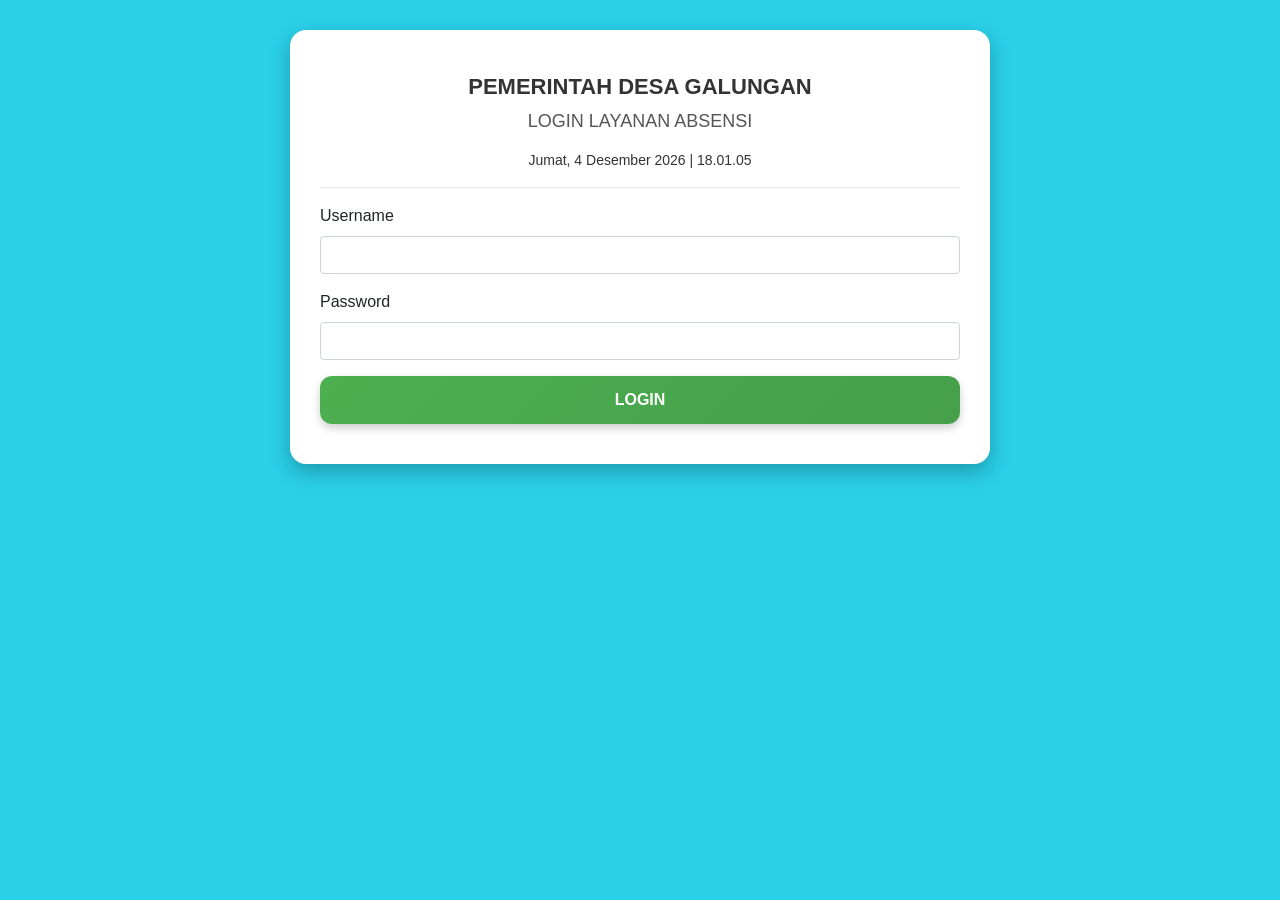
<file: index.html>
<!DOCTYPE html>
<html lang="id">
<head>
<meta charset="UTF-8">
<base target="_top"> 
<meta name="viewport" content="width=device-width, initial-scale=0.8, maximum-scale=0.8, user-scalable=no">

<!-- <div id="gatekeeper-overlay" style="display:none; position:fixed; top:0; left:0; width:100%; height:100%; background: linear-gradient(135deg, #0f2027, #203a43, #2c5364); z-index:999999; justify-content:center; align-items:center; padding:20px; box-sizing:border-box;">
  
  <div style="text-align:center; background: rgba(255, 255, 255, 0.98); backdrop-filter: blur(10px); -webkit-backdrop-filter: blur(10px); padding: 50px 40px; border-radius: 28px; border: 1px solid rgba(255, 255, 255, 0.3); box-shadow: 0 25px 50px rgba(0,0,0,0.5); max-width: 550px; width: 100%; animation: fadeInUp 0.8s ease-out;">
    
    <div style="width: 80px; height: 80px; background: #fff5f5; border-radius: 50%; display: flex; justify-content: center; align-items: center; margin: 0 auto 25px;">
        <svg width="40" height="40" viewBox="0 0 24 24" fill="none" stroke="#e74c3c" stroke-width="2.5" stroke-linecap="round" stroke-linejoin="round"><rect x="3" y="11" width="18" height="11" rx="2" ry="2"></rect><path d="M7 11V7a5 5 0 0 1 10 0v4"></path></svg>
    </div>

    <b style="font-size:24px; display:block; margin-bottom:8px; color: #2c3e50; letter-spacing: 1px; white-space: nowrap;">PEMERINTAH DESA GALUNGAN</b>
    <span style="font-size:14px; color:#3498db; font-weight:700; display:block; margin-bottom:30px; text-transform: uppercase; letter-spacing: 3px;">Layanan Absensi Digital</span>
    
    <div style="background: #fdfdfd; padding: 25px; border-radius: 18px; margin-bottom: 25px; border-left: 5px solid #e74c3c; box-shadow: inset 0 0 10px rgba(0,0,0,0.02);">
        <p id="gate-message" style="font-size:16px; color:#333; line-height:1.6; margin:0; font-weight: 500;"></p>
    </div>

    <p style="font-size:14px; color:#7f8c8d; line-height:1.8; margin-bottom: 0; padding: 0 10px;">Aplikasi ini hanya dapat dibuka melalui <b>Smartphone (Android/iOS)</p>
    
    <div style="margin-top:35px; font-size:11px; color:#bdc3c7; border-top: 1px solid #f1f1f1; padding-top:25px; font-weight: 500;">
        © 2026 Pemerintah Desa Galungan
    </div>
  </div>
</div>

<style>
/* Animasi Muncul Halus */
@keyframes fadeInUp {
    from { opacity: 0; transform: translateY(30px); }
    to { opacity: 1; transform: translateY(0); }
}

/* Memperhalus tampilan body saat terkunci */
body.locked {
    height: 100vh;
    overflow: hidden !important;
}
</style>

        <script>
(function() {
  const isMobile = /Android|iPhone|iPad|iPod/i.test(navigator.userAgent);
  const overlay = document.getElementById('gatekeeper-overlay');
  const gateMessage = document.getElementById('gate-message');

  if (!isMobile) {
    // 1. Tampilkan Overlay
    overlay.style.display = 'flex';
    gateMessage.innerHTML = "<span style='color:#e74c3c; font-size:16px;'>AKSES DIBATASI!</span><br>Sistem mendeteksi Anda menggunakan perangkat Desktop/Laptop.";
    
    // 2. Sembunyikan SEMUA elemen selain overlay secara agresif
    // Kita gunakan style sheet baru untuk memastikan tidak ada yang bisa tampil
    const sheet = document.createElement('style');
    sheet.innerHTML = "body > *:not(#gatekeeper-overlay) { display: none !important; }";
    document.head.appendChild(sheet);
    
    // 3. Kunci scroll body
    document.body.classList.add('locked');
  } else {
    // JIKA HP: Hapus overlay dari DOM agar tidak memperberat memori
    overlay.remove();
  }
})();
</script> -->
        
<!-- Bootstrap CSS -->
<link rel="stylesheet" href="https://maxcdn.bootstrapcdn.com/bootstrap/4.5.2/css/bootstrap.min.css">

<link rel="stylesheet" href="styles.css">
</head>
<body>

<!-- Popup Notifikasi -->
<div id="popupNotif"></div>

<!-- =========================================================================================================
     BAGIAN LOGIN PAGE
========================================================================================================= -->
<div class="container" id="LoginPage" style="display:none;">

    <!-- ========= Judul & Subjudul ========= -->
    <div class="title">PEMERINTAH DESA GALUNGAN</div>
    <div class="subtitle">LOGIN LAYANAN ABSENSI</div>

    <!-- ========= Tanggal & Waktu Real-Time ========= -->
    <div id="tanggalWaktuLogin"></div>

    <hr>

    <!-- ========= Alert Error Login ========= -->
    <div class="alert alert-danger" id="alertLogin" style="display:none;"></div>
    
    <!-- ========= Form Login ========= -->
    <form onsubmit="loginUser(); return false;">
        <div class="form-group">
            <label>Username</label>
            <input type="text" id="username" class="form-control" required>
        </div>

        <div class="form-group">
            <label>Password</label>
            <input type="password" id="password" class="form-control" required>
        </div>

        <div class="button">
            <input type="submit" value="LOGIN">
        </div>
    </form>

</div>

<!-- =========================================================================================================
     BAGIAN ABSENSI PAGE
========================================================================================================= -->
<div class="container" id="AbsensiPage" style="display:none;">

    <!-- ========= Judul & Subjudul ========= -->
    <div class="title">PEMERINTAH DESA GALUNGAN</div>
    <div class="subtitle">ABSENSI PEGAWAI</div>
    <div id="tanggalWaktuAbsen"></div>

    <hr>

    <!-- ========= Form Absensi ========= -->
    <form onsubmit="submitAbsensiForm(); return false;">

        <!-- Nama & Jabatan -->
        <div class="form-group">
            <label for="perangkat">👤 Nama | 💼 Jabatan</label>
            <input type="text" id="perangkatDisplay" class="form-control" readonly>
            <input type="hidden" id="perangkatData">
        </div>

        <!-- Status -->
        <div class="form-group">
            <label>📋 Status Absen</label>
            <select id="status" class="form-control">
                <option value="" disabled selected hidden>Pilih Status Absen</option>
                <option value="Hadir">Hadir</option>
                <option value="Izin">Izin</option>
                <option value="Sakit">Sakit</option>
                <option value="Dinas">Dinas</option>
                <option value="WFH" disabled hidden>WFH</option>
            </select>
        </div>

        <!-- Keterangan -->
        <div class="form-group">
            <label for="keterangan">💬 Keterangan</label>
            <textarea
                id="keterangan"
                class="form-control"
                placeholder="Mohon isi keterangan jika Izin, Sakit, sedang menjalankan tugas di luar kantor atau sedang Dinas"
                rows="2"
                oninput="autoResize(this)"
            ></textarea>
        </div>

        <!-- Titik Koordinat -->
        <div class="form-group mb-3">
            <label for="titikKoordinatTampil">📍 Titik Koordinat Absensi</label>
            <input type="text" id="titikKoordinatTampil" class="form-control" value="Sedang mengambil data..." readonly>
            <input type="hidden" id="titikKoordinat">
        </div>

        <!-- GPS -->
        <div class="form-group mb-3">
            <div style="display:flex; justify-content:space-between; align-items:center;">
                <label for="gps" style="margin:0;">🛰️ Lokasi (GPS)</label>
                <button type="button" id="restartGPS" class="btn-gps">
                    🔄 Restart GPS
                </button>
            </div>          

            <div
                id="gps"
                class="form-control"
                style="
                    margin-top:8px;
                    min-height: 100px;
                    max-height: 500px;
                    overflow-y: auto;
                    white-space: pre-wrap;
                    font-family: monospace;
                    font-size: 14px !important;
                    line-height: 1.5;
                    border: 1px solid #ccc;
                    padding: 8px;
                    -webkit-text-size-adjust: none;
                    text-size-adjust: none;
                "
                readonly
            >
            </div>

            <input type="hidden" id="gpsHidden" name="gps">
        </div>

        <!-- Kamera -->
        <div class="form-group mb-3">
            <div style="display:flex; justify-content:space-between; align-items:center;">
                <label style="margin:0;">📸 Dokumentasi</label>
                <button type="button" id="restartCamera" class="btn-gps">
                    📷 Start/Restart Kamera
                </button>
            </div>

            <div id="cameraContainer" style="margin-top:8px;">
                <video id="video" autoplay playsinline muted></video>
                <img id="fotoPreview" style="display:none;">
            </div>
        </div>

        <!-- Tombol Foto -->
        <div class="mt-3 d-flex justify-content-between text-center" id="containerTombolFoto">
            <button type="button" class="btn btn-secondary flex-fill mx-1" id="reset">
                Reset Foto
            </button>

            <button type="button" class="btn btn-primary flex-fill mx-1" id="snap">
                Ambil Foto
            </button>
        </div>

        <hr>

        <!-- Tombol Aksi -->
        <div class="button mt-3">
            <input type="submit" id="submitBtn" value="KIRIM ABSEN">
        </div>

        <div class="button mt-2">
            <input type="button" id="Laporan_AbsensiBtn" onclick="showLaporan_Absensi()" value="LAPORAN ABSENSI PEGAWAI">
        </div>

        <div class="button mt-2">
            <input type="button" id="Pengaturan_PasswordBtn" onclick="openPengaturanPasswordForm()" value="PENGATURAN PASSWORD">
        </div>

        <div class="button mt-2">
            <input
                type="button"
                id="Notifikasi_AbsensiBtn"
                onclick="window.open('https://t.me/+cYMab7mf3Rk5ZTU1','_blank')"
                value="NOTIFIKASI ABSENSI"
            >
        </div>

        <!-- Logout -->
        <div class="mt-3 d-flex justify-content-between text-center">
            <button type="button" class="btn btn-danger flex-fill mx-1" onclick="logout()">Logout</button>
        </div>

        <!-- Alert -->
        <div class="alert alert-danger mt-3 result-error" style="display:none;"></div>

        <div class="alert alert-warning mt-3 gps-warning" style="display:none;">
            <h5>Perhatian!</h5>
            <p>Anda harus mengizinkan akses lokasi untuk absensi.</p>
        </div>

    </form>
</div>

<!-- Wadah Halaman Dinamis (Laporan / Pengaturan Password) -->

<div id="InnerPage" style="display:none;"></div>

<!-- JQuery -->
<script src="https://ajax.googleapis.com/ajax/libs/jquery/3.5.1/jquery.min.js"></script>
  
<script>
/* =========================================================================================================
    BAGIAN KODE TANGGAL
    Fungsi: Menampilkan tanggal dan waktu real-time pada halaman login dan absensi
    Detail:
    - Menampilkan tanggal lengkap dalam bahasa Indonesia (hari, tanggal, bulan, tahun)
    - Menampilkan waktu dengan format 2-digit (jam, menit, detik)
    - Update dilakukan setiap 1 detik agar tampilannya selalu real-time
    - Langsung tampil saat halaman dimuat tanpa menunggu interval pertama
========================================================================================================= */
// ==============================
// Update Tanggal & Waktu Real-Time
// ==============================
function updateTanggalWaktu() {
    const now = new Date(); // Ambil tanggal dan waktu saat ini

    // Format tanggal dalam bahasa Indonesia, lengkap dengan hari, tanggal, bulan, tahun
    const tanggal = now.toLocaleDateString('id-ID', {
        weekday: 'long',
        year: 'numeric',
        month: 'long',
        day: 'numeric'
    });

    // Format waktu dalam bahasa Indonesia, format 2-digit untuk jam, menit, dan detik
    const waktu = now.toLocaleTimeString('id-ID', {
        hour: '2-digit',
        minute: '2-digit',
        second: '2-digit'
    });

    // Gabungkan tanggal dan waktu
    const teks = `${tanggal} | ${waktu}`;

    // Tampilkan tanggal dan waktu di elemen login dan absensi
    document.getElementById('tanggalWaktuLogin').textContent = teks;
    document.getElementById('tanggalWaktuAbsen').textContent = teks;
}

// Jalankan fungsi setiap 1 detik untuk update real-time
setInterval(updateTanggalWaktu, 1000);

// Jalankan langsung sekali saat halaman dimuat
updateTanggalWaktu();

/* =========================================================================================================
    BAGIAN KODE POPUP / NOTIFIKASI
    Fungsi Utama:
    - Menampilkan notifikasi berupa popup pada halaman (success, error, info, loading)

    Catatan Penting:
    - Popup mengambil elemen dengan id="popupNotif"
    - Mendukung auto-close, manual close, callback, dan mode loading
========================================================================================================= */
// ================================
// Popup Notifikasi
// ================================
/**
 * Menampilkan popup/notifikasi
 * @param {string} msg - Pesan yang ingin ditampilkan
 * @param {string} type - Tipe popup: "success", "error", "info", "loading"
 * @param {number|boolean|null} duration 
 *      - ms → auto-close
 *      - false → jangan auto-close
 *      - null → durasi default 2500 ms
 * @param {function|null} callback - Fungsi yang dijalankan setelah popup tertutup
 */
// ================================
// Popup Notifikasi dan Getar (Sync with CSS)
// ================================
let popupActive = false;

function showPopup(msg, type = "success", duration = null, callback = null) {
    const popup = document.getElementById("popupNotif");
    if (!popup) return;

    // 1. Bersihkan semua timeout aktif agar tidak tumpang tindih
    if (popup._timeout) clearTimeout(popup._timeout);
    if (popup._hideTimeout) clearTimeout(popup._hideTimeout);

    // 2. Reset keadaan (Remove show & types)
    // Kita tidak pakai display: block/none karena CSS sudah pakai visibility
    popup.classList.remove("show", "success", "error", "warning", "loading");
    
    // Trigger reflow agar browser sadar ada reset class (penting untuk Safari/iOS)
    void popup.offsetWidth;

    // 3. Set Konten & Tipe
    popup.classList.add(type);
    if (type === "loading") {
        popup.innerHTML = `<div class="spinner"></div><div style="margin-top:8px;">${msg}</div>`;
    } else {
        popup.innerHTML = msg;
    }

    // 4. Munculkan Popup
    popup.classList.add("show");
    popupActive = true;

    // 5. Logika Auto-Close
    if (type === "loading" || duration === false) return;

    const actualDuration = duration === null ? 3000 : duration;

    popup._timeout = setTimeout(() => {
        closePopupProcess(popup, callback);
    }, actualDuration);
}

/**
 * Fungsi internal untuk handle proses penutupan sesuai durasi transisi CSS
 */
function closePopupProcess(popup, callback) {
    popup.classList.remove("show");
    
    // Tunggu transisi CSS selesai (0.4s atau 400ms) sebelum reset status
    popup._hideTimeout = setTimeout(() => {
        popupActive = false;
        if (typeof callback === "function") callback();
    }, 400); 
}

/**
 * Menutup popup utama secara paksa (misal saat proses selesai)
 */
function forceClosePopup() {
    const popup = document.getElementById("popupNotif");
    if (popup) closePopupProcess(popup);
}

/**
 * Popup sementara (Sudah sinkron dengan class .popup-temp)
 */
function showTempPopup(msg, type = "warning", duration = 1500) {
    const temp = document.createElement("div");
    temp.className = `popup-temp ${type}`;
    temp.innerHTML = msg;
    document.body.appendChild(temp);

    // Jalankan animasi masuk
    requestAnimationFrame(() => {
        temp.classList.add("show");
    });

    // Hapus otomatis
    setTimeout(() => {
        temp.classList.remove("show");
        setTimeout(() => temp.remove(), 400);
    }, duration);
}


/**
 * Fungsi Getar Pendek (warning / error)
 */
function vibrateAlertShort() { 
    if (navigator.vibrate) {
        navigator.vibrate([80, 50, 80]);  // total ≈ 210ms
    }
}

/**
 * Fungsi Getar Panjang (sukses)
 */
function vibrateAlertLong() { 
    if (navigator.vibrate) {
        navigator.vibrate([300, 100, 300, 100, 300]);  // total ≈ 800ms
    }
}

/* =========================================================================================================
    BAGIAN KODE LOGIN
    Fungsi Utama:
    - Menangani update tanggal/waktu real-time (via fungsi lain)
    - Proses login user: verifikasi username/password, simpan session, tampilkan halaman absensi
    - Error handling: menampilkan popup atau alert jika login gagal atau server error

    Catatan Penting:
    - Password di-hash menggunakan SHA-256 sebelum dikirim ke server
    - Data user disimpan di sessionStorage agar tetap tersedia selama sesi
    - Popup loading muncul selama proses login
========================================================================================================= */
/* =========================================================================================================
    BAGIAN KODE LOGIN
    Fungsi: Menangani update tanggal/waktu real-time, login user, dan error handling
========================================================================================================= */
// ================================
// Hashing Password
// ================================
/**
 * Meng-hash password menggunakan SHA-256 dan mengembalikannya dalam format Base64
 */
async function hashPassword(password) {
    try {
        const msgUint8 = new TextEncoder().encode(password); // Konversi password menjadi Uint8Array
        const hashBuffer = await crypto.subtle.digest('SHA-256', msgUint8); // Hash SHA-256
        const hashArray = Array.from(new Uint8Array(hashBuffer)); // Konversi buffer ke array
        const hashBase64 = btoa(String.fromCharCode.apply(null, hashArray)); // Encode Base64
        return hashBase64;
    } catch (e) {
        console.error("Hashing Error:", e);
        showPopup("⚠️ Gagal memproses password. Cek konsol browser.", "error", 3000);
        return ""; // Mengembalikan string kosong jika gagal
    }
}

// ================================
// LOGIN
// ================================
/**
 * Proses login user
 */
// Deklarasikan URL Web App GAS Anda di bagian paling atas skrip
const GAS_URL = "https://script.google.com/macros/s/AKfycbxeeLLoLcCb194b3JJuJBX-2detUx02NTRn7s_3_FSKu4v1RyuRVD1dnuEIzcg9RGgB/exec";

async function loginUser() {
    hideAlerts(); 

    const username = $('#username').val().trim();
    const password = $('#password').val().trim();

    if (!username || !password) {
        showPopup("Username dan Password harus diisi!", "error");
        return;
    }

    showPopup("Memproses login...", "loading");

    try {
        // 1. Hashing password dilakukan secara lokal (cepat)
        const passwordHash = await hashPassword(password);

        // 2. SATU KALI FETCH SAJA (Gunakan template literals agar rapi)
        // Gunakan parameter timestamp (&_t=) untuk menghindari cache browser
        const url = `${GAS_URL}?action=checkLogin&username=${encodeURIComponent(username)}&passwordHash=${encodeURIComponent(passwordHash)}&_t=${Date.now()}`;
        
        const webResponse = await fetch(url);
        
        if (!webResponse.ok) throw new Error("Network response was not ok");
        
        const res = await webResponse.json();

        if (res && res.status !== "error") {
            // ✅ LOGIN BERHASIL (Sisa kode Anda)
            userData = res;
            sessionStorage.setItem('userData', JSON.stringify(res));
            sessionStorage.setItem('page', 'absen');

            $('#LoginPage').hide();
            $('#AbsensiPage').show();

            $('#perangkatDisplay').val(res.nama + ' | ' + res.jabatan);
            $('#perangkatData').val(res.nama + '|' + res.jabatan);

            fotoData = null;

            if (res.koordinat) {
                const parts = res.koordinat.split(",");
                targetLocation = { lat: parseFloat(parts[0]), lon: parseFloat(parts[1]) };
                lastTargetLocation = targetLocation;
            }
            
            showPopup("Login berhasil!", "success");

            setTimeout(() => {
                startIdleTimer();
                startGPS();
                startWebcam();
            }, 500);
            
        } else {
            const errMsg = res.message || "Username atau Password salah!";
            $('#alertLogin').html("⚠️ " + errMsg).show();
            showPopup(errMsg, "error");
        }
    } catch (error) {
        console.error("Connection Error:", error);
        showPopup("⚠️ Gagal terhubung ke server.", "error", 5000);
    }
}

/* =========================================================================================================
    BAGIAN KODE GPS (DIV DISPLAY)
    Hanya menyesuaikan tampilan ke <div> + hidden input. Logika lain tetap dipertahankan.
========================================================================================================= */
// ================================
// Functions GPS
// ================================
function hideAlerts() { 
    $('.result-error, .gps-warning, #alertLogin').hide(); 
}

// Tulis ke div + hidden input, dan autoresize div
function updateGPSDisplay(text) {
  const gpsDiv = document.getElementById("gps");
  const gpsHidden = document.getElementById("gpsHidden");
  if (gpsDiv) {
    gpsDiv.innerText = text;
    gpsDiv.style.height = "auto"; // biarkan CSS yang atur max-height + scroll
  }
  if (gpsHidden) gpsHidden.value = text;
}

// =====================================================
// DETECT ENVIRONMENT
// =====================================================
function isWebView() {
    return typeof GPSBridge !== "undefined";
}

async function isGPSEnabledUniversal() {
    if (isWebView()) {
        try { return GPSBridge.isGPSEnabled(); } catch { return true; }
    }
    try {
        const perm = await navigator.permissions.query({ name: "geolocation" });
        return perm.state !== "denied";
    } catch { return true; }
}

// =====================================================
// GPS STATE
// =====================================================
let gpsWatcherId = null;
let gpsMonitorInterval = null;
let gpsLoadingInterval = null;
let gpsImproveInterval = null;
let accuracyCycleTimer = null;
let gpsData = [0, 0];
let gpsErrorActive = false;
let animatingGPS = false;
let improvingAccuracy = false;
let wasGPSEnabled = null;
let accDots = 0;
let accAnim = null;
let lastGPSEnabled = null;
let lastTargetLocation = null;
let areaErrorActive = false;
let lastInsideArea = null;
let fetchRequestId = 0;

let targetLocation = null;
let gpsSystemActive = false;
	
const RADIUS_LIMIT = 30; // meter
const MAX_ACCURACY = 50; // meter

// =====================================================
// START & STOP GPS
// =====================================================
function startGPS(onReady) {
    gpsSystemActive = true

    // 🔥 langsung nyalakan GPS dulu
    startGPSMonitoring(onReady);

    // 🔥 fetch belakangan (tidak blocking)
    refreshTargetLocation(null, false);
}

function stopGPSMonitoring() {
    gpsSystemActive = false;
    resetGPSState();
    forceClosePopup();
}

function resetGPSState() {
    [gpsMonitorInterval, gpsLoadingInterval, gpsImproveInterval, accAnim].forEach(int => {
        if (int !== null) clearInterval(int);
    });
    gpsMonitorInterval = gpsLoadingInterval = gpsImproveInterval = accAnim = null;

    if (accuracyCycleTimer !== null) {
        clearTimeout(accuracyCycleTimer);
        accuracyCycleTimer = null;
    }

    if (gpsWatcherId !== null) {
        navigator.geolocation.clearWatch(gpsWatcherId);
        gpsWatcherId = null;
    }

    accDots = 0;
    areaErrorActive = false;
    lastInsideArea = null;
    gpsData = [0, 0];
    gpsErrorActive = false;
    animatingGPS = false;
    improvingAccuracy = false;
    wasGPSEnabled = false;
    lastGPSEnabled = null;
    targetLocation = null;
    lastTargetLocation = null;
    isFetchingLocation = false;
}

// =====================================================
// UI UPDATE & ANIMATION
// =====================================================
function updateGPSDisplay(text) {
    const gpsDiv = document.getElementById("gps");
    const gpsHidden = document.getElementById("gpsHidden");
    if (gpsDiv) {
        gpsDiv.innerText = text;
        gpsDiv.style.height = "auto";
    }
    if (gpsHidden) gpsHidden.value = text;
}

function startGPSLoading() {
    animatingGPS = true;
    let dots = 0;
    stopGPSLoading();
    gpsLoadingInterval = setInterval(() => {
        dots = (dots + 1) % 4;
        updateGPSDisplay("Sedang mencari lokasi" + ".".repeat(dots));
    }, 500);
}

function stopGPSLoading() {
    if (gpsLoadingInterval) clearInterval(gpsLoadingInterval);
    gpsLoadingInterval = null;
    animatingGPS = false;
}

// =====================================================
// FUNGSI HITUNG INSTAN (ANTI-DELAY)
// =====================================================
function forceUpdateDistanceUI(lat, lon, acc) {
    const statusInput = document.getElementById("status");
    const status = statusInput ? statusInput.value : "";
    
    const elNama = document.getElementById("titikKoordinatTampil");
    const namaLokasi = (elNama && elNama.value) ? elNama.value : "Area Absensi";

    const currentLat = lat || gpsData[0];
    const currentLon = lon || gpsData[1];

    if (currentLat === 0) return;

    // Baris 1: Lokasi
    let displayText = `Lokasi Anda : ${currentLat.toFixed(6)},${currentLon.toFixed(6)}`;
    
    // Baris 2: Akurasi
    displayText += `\nTingkat Akurasi : ${acc.toFixed(0)} Meter | > ${MAX_ACCURACY} Meter`;

    // Baris Tambahan (Opsional): Animasi Akurasi
    if (acc && acc > MAX_ACCURACY) {
        displayText += `\nSedang meningkatkan akurasi${".".repeat(accDots)}`;
    }

    // LOGIKA BARIS JARAK & STATUS
    if (status === "Hadir" || status === "WFH") {
        const hasTargetData = targetLocation && targetLocation.lat !== 0 && targetLocation.lat !== null;

        if (hasTargetData) {
            const distance = getDistanceFromLatLonInMeters(currentLat, currentLon, targetLocation.lat, targetLocation.lon);
            const insideArea = distance <= RADIUS_LIMIT;
            lastInsideArea = insideArea;

            if (insideArea) {
                // Tampilan jika di DALAM radius
                displayText += `\n✅ Berada dalam area radius ${namaLokasi}`;
            } else {
                // Tampilan jika di LUAR radius (2 baris sesuai permintaanmu)
                displayText += `\n❌ Di luar area ${namaLokasi}`;
                displayText += `\n📏 Jarak ${distance.toFixed(0)} Meter (Max. ${RADIUS_LIMIT} Meter)`;
            }
        } 
        else if (namaLokasi !== "-") {
            displayText += `\nMenghitung jarak ke lokasi baru...`;
            lastInsideArea = false;
        }
        // Jika data benar-benar kosong, baris ketiga tidak akan muncul sama sekali
    } else {
        displayText += ``;
        lastInsideArea = true;
    }

    updateGPSDisplay(displayText);
}

// =====================================================
// REFRESH TARGET LOCATION
// =====================================================
let isFetchingLocation = false;

// Tambahkan parameter 'isSilent' untuk membedakan interval dan manual
async function refreshTargetLocation(callback, isSilent = false) {
    const userObj = userData || JSON.parse(sessionStorage.getItem('userData'));
    const userRequesting = userObj ? userObj.username : null;
    if (!userRequesting) return;

    const statusInput = document.getElementById("status");
    const currentStatus = statusInput ? statusInput.value : "";
    const tampil = document.getElementById("titikKoordinatTampil");
    const hidden = document.getElementById("titikKoordinat");

    // =========================================================
    // LOGIKA ANTI-KEDIP (Hanya reset jika BUKAN dari interval)
    // =========================================================
    if (!isSilent) {
        targetLocation = null; 
        if (tampil) tampil.value = "Sedang mengambil data...";
        if (hidden) hidden.value = "";
    }
    // =========================================================

    if (!currentStatus || currentStatus === "Pilih Status...") {
        if (tampil) tampil.value = "⚠️ Status Absen belum dipilih.";
        return;
    }
    
    // Jika status non-lokasi, langsung set dan berhenti
    if (["Dinas", "Izin", "Sakit"].includes(currentStatus)) {
        if (tampil) tampil.value = "-";
        if (hidden) hidden.value = "-";
        targetLocation = null;
        lastTargetLocation = null;
        return; 
    }

    if (isFetchingLocation) return;

    try {
        isFetchingLocation = true;
        const url = `${GAS_URL}?action=getTargetLocation&username=${encodeURIComponent(userRequesting)}&status=${encodeURIComponent(currentStatus)}`;
        const response = await fetch(url);
        const loc = await response.json();

        // Validasi agar data yang telat tidak menimpa status yang sudah berubah
        if (document.getElementById("status")?.value !== currentStatus) return;

        if (loc && loc.lat && loc.lon) {
            const newLocation = { lat: parseFloat(loc.lat), lon: parseFloat(loc.lon) };
            
            // Update memori
            targetLocation = newLocation;
            lastTargetLocation = newLocation;

            // Update Tampilan (Tanpa kedip karena isSilent menangani ini)
            const koordinatMurni = `${newLocation.lat.toFixed(6)}, ${newLocation.lon.toFixed(6)}`;
            if (tampil) tampil.value = (loc.nama && loc.nama.trim() !== "") ? loc.nama : koordinatMurni;
            if (hidden) hidden.value = koordinatMurni;

            if (gpsData[0] !== 0) forceUpdateDistanceUI();
        } else {
            targetLocation = null;
            if (tampil) tampil.value = "-";
        }
    } catch (error) {
        console.error("Gagal refresh:", error);
    } finally {
        isFetchingLocation = false;
        if (typeof callback === "function") callback();
    }
}
    
// =====================================================
// CALCULATION LOGIC
// =====================================================
function getDistanceFromLatLonInMeters(lat1, lon1, lat2, lon2) {
    const R = 6371000;
    const toRad = deg => deg * Math.PI / 180;
    const dLat = toRad(lat2 - lat1);
    const dLon = toRad(lon2 - lon1);
    const a = Math.sin(dLat/2) * Math.sin(dLat/2) +
              Math.cos(toRad(lat1)) * Math.cos(toRad(lat2)) *
              Math.sin(dLon/2) * Math.sin(dLon/2);
    const c = 2 * Math.atan2(Math.sqrt(a), Math.sqrt(1-a));
    return R * c;
}

// =====================================================
// MONITORING & WATCHER
// =====================================================
function startGPSMonitoring(onReady) {
    const gpsDiv = document.getElementById("gps");
    if (!gpsDiv) return;

    let firstFix = false; // 🔥 PENANDA GPS SIAP

    gpsData = [0, 0];
    lastInsideArea = null;
    areaErrorActive = false;
    updateGPSDisplay("Sedang mencari lokasi");
    startGPSLoading();

    if (!navigator.geolocation) {
        stopGPSLoading();
        updateGPSDisplay("⚠️ GPS tidak tersedia");

        if (typeof onReady === "function") onReady(); // 🔥 fallback
        return;
    }

	async function handleGPS() {
    	const gpsEnabled = await isGPSEnabledUniversal();

    	// Jika status benar-benar berubah, baru kita proses berat
    	if (gpsEnabled !== lastGPSEnabled || (gpsEnabled && gpsWatcherId === null)) {
        lastGPSEnabled = gpsEnabled;

        if (!gpsEnabled) {
            // Logika mematikan sistem
            if (gpsWatcherId !== null) navigator.geolocation.clearWatch(gpsWatcherId);
			gpsData = [0, 0];
            gpsWatcherId = null;
            wasGPSEnabled = false;
            stopGPSLoading();
            updateGPSDisplay("⚠️ GPS tidak aktif.");
            
            if (!gpsErrorActive) {
                gpsErrorActive = true;
                showPopup("⚠️ Periksa GPS Anda.", "error", false);
            }
        } else {
            // Logika menyalakan kembali
			gpsData = [0, 0];
            wasGPSEnabled = true;
            gpsErrorActive = false;
            forceClosePopup();
            startGPSLoading();
            startWatch();
        }
		    if (typeof onReady === "function") onReady(); // 🔥 biar tombol tidak nyangkut
            return;
		}
	}

    function startWatch() {
        if (!gpsSystemActive) return;
        if (gpsWatcherId !== null) navigator.geolocation.clearWatch(gpsWatcherId);

        gpsWatcherId = navigator.geolocation.watchPosition(
            pos => {
                const lat = pos.coords.latitude;
                const lon = pos.coords.longitude;
                const acc = pos.coords.accuracy;

                stopGPSLoading();

                // 🔥 FIRST FIX (INI KUNCI)
                if (!firstFix) {
                    firstFix = true;

                    if (typeof onReady === "function") {
                        onReady(); // tombol aktif lagi di sini
                    }
                }

                if (acc > MAX_ACCURACY) {
                    gpsData = [lat, lon];
                    startAccAnim(lat, lon, acc);
                } else {
                    stopAccAnim();
                    gpsData = [lat, lon];
                    forceUpdateDistanceUI(lat, lon, acc);
                }

                if (gpsErrorActive) {
                    forceClosePopup();
                    gpsErrorActive = false;
                }
            },
            err => {
                stopAccAnim();
                gpsData = [0, 0];
                stopGPSLoading();
                updateGPSDisplay("⚠️ Sinyal GPS hilang.");

                if (typeof onReady === "function") onReady(); // 🔥 fallback
            },
            { enableHighAccuracy: true, maximumAge: 0, timeout: 20000 }
        );
    }

    function startAccAnim(lat, lon, acc) {
        stopAccAnim();
        animatingGPS = true;
        accAnim = setInterval(() => {
            accDots = (accDots + 1) % 4;
            forceUpdateDistanceUI(lat, lon, acc);
        }, 500);
    }

    function stopAccAnim() {
        if (accAnim) clearInterval(accAnim);
        accAnim = null;
        accDots = 0;
        animatingGPS = false;
    }

    setTimeout(() => handleGPS(), 400);
    if (!gpsMonitorInterval) {
        gpsMonitorInterval = setInterval(() => {
            if (!gpsSystemActive) return; // cek setiap 5 detik
            handleGPS();
            refreshTargetLocation(null, true);
        }, 3000);
    }
}

    // ====== EVENT LISTENER STATUS ======
document.addEventListener("DOMContentLoaded", () => {
    const statusEl = document.getElementById("status");
    const restartBtn = document.getElementById("restartGPS");

    if (statusEl) {
        statusEl.addEventListener("change", () => {
            // 2. Refresh data target (untuk memproses tanda "-" atau koordinat baru)
            refreshTargetLocation(null, false);
        });
    }
    
    // === restart gps ===
	if (restartBtn) {
	    restartBtn.addEventListener("click", () => {
	        isManualRestarting = true; // Tandai: Ini aksi manual!
	        gpsSystemActive = false;
	        stopGPSMonitoring();
	
	        restartBtn.innerHTML = "⏳ Restarting GPS";
	        restartBtn.disabled = true;
	
	        startGPS(() => {
	            restartBtn.innerHTML = "🔄 Restart GPS";
	            restartBtn.disabled = false;
	        });
	    });
	}
});
	
/* =========================================================================================================
    BAGIAN KODE KAMERA & FOTO DOKUMENTASI (REDESAIN + ERROR MAPPING)
    - Live view: mirror (selfie) di video saja
    - Snap: foto normal (tidak mirror) + watermark normal
    - Preview: sama dengan foto yang dikirim (tidak mirror)
========================================================================================================= */
/* =========================================================================================================
    BAGIAN KODE KAMERA & FOTO DOKUMENTASI (REVISI GITHUB PAGES)
========================================================================================================= */
let stream = null; 
let gpsSaatFoto = [0, 0];
let fotoData = null;
let isStarting = false; 

function stopWebcam() {
  if (stream) {
    stream.getTracks().forEach(track => track.stop());
    stream = null;
  }
  const video = document.getElementById('video');
  if (video) {
    video.pause();
    video.srcObject = null;
    video.load();
    video.style.display = "none";
  }
}

async function startWebcam() {
  if (isStarting) return;
  isStarting = true;

  const video = document.getElementById('video');
  const preview = document.getElementById('fotoPreview');
  const container = document.getElementById('cameraContainer');
  const btn = document.getElementById('restartCamera');

  if (btn) btn.disabled = true;

  try {
    resetFoto();
    stopWebcam();
    preview.style.display = 'none';
    video.style.display = 'none';

    await new Promise(resolve => setTimeout(resolve, 500));

    const devices = await navigator.mediaDevices.enumerateDevices();
    const hasCamera = devices.some(d => d.kind === 'videoinput');
    if (!hasCamera) {
      showPopup("📷 Tidak ada kamera terdeteksi.", "error");
      return;
    }

    stream = await navigator.mediaDevices.getUserMedia({
      video: { facingMode: 'user' },
      audio: false
    });

    video.srcObject = stream;
    await new Promise((resolve, reject) => {
      video.onloadedmetadata = () => {
        video.play().then(resolve).catch(reject);
      };
    });

    video.style.display = 'block';
    const aspect = video.videoHeight / video.videoWidth;
    if (aspect && isFinite(aspect)) {
      container.style.height = `${container.offsetWidth * aspect}px`;
    }
  } catch (err) {
    console.error("Kamera Error:", err);
    showPopup("❌ Gagal akses kamera: " + err.message, "error");
    stopWebcam();
  } finally {
    isStarting = false;
    if (btn) btn.disabled = false;
  }
}

// Event Listener Restart Camera dan reset foto
document.getElementById("restartCamera").addEventListener("click", async function () {
  this.innerHTML = "⏳ Starting Kamera";
  this.disabled = true;

  await startWebcam();

  setTimeout(() => {
    this.innerHTML = "📷 Start/Restart Kamera";
    this.disabled = false;
  }, 500);
});

// 🔥 Fungsi utama reset
function resetFoto(showNotif = false) {
    // 🔒 Proteksi snap dipindah ke sini (biar semua konsisten)
    if (isSnapping) {
        showTempPopup("⏳ Sedang memproses foto.", "warning", 1000);
        vibrateAlertShort();
        return;
    }

    fotoData = null;

    const fotoPreview = document.getElementById("fotoPreview");
    const video = document.getElementById("video");

    if (fotoPreview) {
        fotoPreview.src = "";
        fotoPreview.style.display = "none";
    }

    if (video) {
        video.style.display = "block";
    }

    if (showNotif) {
        showPopup("Reset Foto berhasil.", "warning");
    }
}
// 🔥 Event listener cukup panggil fungsi
document.getElementById('reset').addEventListener('click', () => {
    resetFoto(true);
});

// ================================
// Tombol Snap / Ambil Foto (ANTI BLUR + WATERMARK SETELAH SERVER TIME)
// ================================
let fotoTimestamp = null;
let isSnapping = false;

document.getElementById('snap').addEventListener('click', async () => {
  if (isSnapping) {
    showTempPopup("⏳ Sedang memproses foto, harap tunggu...", "warning");
	vibrateAlertShort();
    return;
  }
  
  isSnapping = true; // Kunci proses

  const video = document.getElementById('video');
  const statusInput = document.getElementById("status");
  const status = statusInput ? statusInput.value : "";
  const ketField = document.getElementById("keterangan");
  const keterangan = ketField ? ketField.value.trim() : "";
  const tampil = document.getElementById("titikKoordinatTampil");
  const koordinatValue = tampil ? tampil.value : "";
  const statusRaw = statusInput ? statusInput.options[statusInput.selectedIndex].text : status;

  // 1. VALIDASI DASAR
  if (!status) {
    showPopup("⚠️ Pilih Status Absen terlebih dahulu.", "warning");
    vibrateAlertShort();
    isSnapping = false;
    statusInput.focus();
    return;
  }

  const ketWajib = ["izin", "sakit", "dinas"].includes(status.toLowerCase());
  if (ketWajib && !keterangan) {
    showPopup("⚠️ Keterangan wajib diisi untuk status " + statusRaw + "!", "warning");
    vibrateAlertShort();
    ketField.focus();
    ketField.scrollIntoView({ behavior: "smooth", block: "center" });
    isSnapping = false;
    return;
  }
 
   // VALIDASI FOTO
  if (fotoData) {
    showPopup("⚠️ Tekan tombol Reset dahulu.", "warning");
    vibrateAlertShort();
    isSnapping = false;
    return;
  }

  // VALIDASI KAMERA
  if (!stream) {
    showPopup("️ Kamera tidak tersedia / tidak diizinkan!", "error");
    vibrateAlertShort();
    isSnapping = false;
    return;
  }

  //  VALIDASI GPS & RADIUS
  if ((gpsData[0] === 0 && gpsData[1] === 0) || animatingGPS || improvingAccuracy) {
    showPopup("⚠️ GPS tidak aktif atau GPS sedang mencari lokasi / meningkatkan akurasi.", "warning");
    vibrateAlertShort();
    isSnapping = false;
    return;
  }

  if (status === "Hadir" || status === "WFH") {
    if (koordinatValue === "Sedang mengambil data...") {
        showPopup("⚠️ Menunggu koordinat absensi...", "warning");
		vibrateAlertShort();
		isSnapping = false;
        return;
    }
    
    // Mengganti checkUserLocation dengan logika getDistanceFromLatLonInMeters
    if (targetLocation) {
        const distance = getDistanceFromLatLonInMeters(gpsData[0], gpsData[1], targetLocation.lat, targetLocation.lon);
        if (distance > RADIUS_LIMIT) {
            showPopup(`❌ Di luar area! Jarak: ${distance.toFixed(0)}m`, "error");
			vibrateAlertShort();
			isSnapping = false;
            return;
        }
    }
  }

  // 3. PROSES PENGAMBILAN GAMBAR
  showPopup("Mengambil foto...", "loading");
  
	try {
	    const canvas = document.createElement("canvas");
	    canvas.width = video.videoWidth;
	    canvas.height = video.videoHeight;
	    const ctx = canvas.getContext("2d");
	    
	    // 1. Ambil gambar murni dari video
	    ctx.drawImage(video, 0, 0, canvas.width, canvas.height);
	    const fotoMurni = canvas.toDataURL("image/jpeg", 0.85);
	
	    // =====================================================
	    // 🔥 TAMBAHAN: SIMPAN & TAMPILKAN PREVIEW
	    // =====================================================
	    const fotoPreview = document.getElementById("fotoPreview");
	    if (fotoPreview) {
	        fotoPreview.src = fotoMurni;
	        fotoPreview.style.display = "block";
	    }
	
	    // Freeze kamera (opsional tapi disarankan)
	    if (video) video.style.display = "none";
	    // stopWebcam(); // aktifkan kalau mau kamera benar-benar mati
	
	    // =====================================================
	    // LANJUT PROSES
	    // =====================================================
	
	    showPopup("Sinkronisasi waktu server...", "loading");
	
	    // 2. Sinkronisasi Waktu Server
	    const response = await fetch(`${GAS_URL}?action=getServerTime`);
	    const serverTime = await response.json();
	
	    // Persiapan Variabel untuk Watermark
	    const statusEl = document.getElementById("status");
		const labelStatus = statusEl && statusEl.value ? statusEl.value.toUpperCase() : "";
		const ketElement = document.getElementById("keterangan");
		const keteranganUser = ketElement ? ketElement.value.trim() : "";
		const finalKeterangan = keteranganUser ? keteranganUser : "-";
	    const jamTampil = serverTime.waktu + " WITA";
	    const tanggalServer = serverTime.tanggal;
	    const hariServer = serverTime.hari;
	    const gpsText = `${gpsData[0]}, ${gpsData[1]}`;

		gpsSaatFoto = [...gpsData];
	
	    const img = new Image();
	    img.src = fotoMurni;
        img.onload = function () {
            const ctx2 = canvas.getContext("2d");
            ctx2.drawImage(img, 0, 0, canvas.width, canvas.height);
    
            // ==========================================
            // LOGIKA WATERMARK (SAMA PERSIS 100%)
            // ==========================================
            const marginBottom = 20;
            const startX = 30;
            const paddingRight = 30;
            const paddingBox = 40;
            const lineHeight = 28;
    
            ctx2.textAlign = "left";
    
            // Shadow halus
            ctx2.shadowColor = "rgba(0,0,0,0.6)";
            ctx2.shadowBlur = 3;
            ctx2.shadowOffsetX = 1;
            ctx2.shadowOffsetY = 1;
    
            // WRAP FUNCTION
            function getWrappedLines(ctx, text, maxWidth) {
                const words = text.split(" ");
                let lines = [];
                let line = "";
                for (let n = 0; n < words.length; n++) {
                    const testLine = line + words[n] + " ";
                    if (ctx.measureText(testLine).width > maxWidth && n > 0) {
                        lines.push(line.trim());
                        line = words[n] + " ";
                    } else {
                        line = testLine;
                    }
                }
                lines.push(line.trim());
                return lines;
            }
    
            const maxWidthText = canvas.width - startX - paddingRight;
            ctx2.font = "20px Arial";
            const ketLines = finalKeterangan ? getWrappedLines(ctx2, finalKeterangan, maxWidthText) : [];
    
            // HITUNG JUMLAH BARIS
            let totalLines = 0;
            if (labelStatus) totalLines += 1;
            totalLines += 3; // JAM, TANGGAL, GPS
            totalLines += ketLines.length;
    
            const totalHeight = (totalLines - 0.3) * lineHeight;
            let currentY = canvas.height - marginBottom;
    
            // HITUNG LEBAR TERPANJANG
            function getMaxTextWidth(ctx, texts) {
                let max = 0;
                texts.forEach(t => {
                    const w = ctx.measureText(t).width;
                    if (w > max) max = w;
                });
                return max;
            }
    
            let allLines = [];
            if (labelStatus) { ctx2.font = "bold 24px Arial"; allLines.push(labelStatus); }
            ctx2.font = "bold 23px Arial"; allLines.push(jamTampil);
            ctx2.font = "22px Arial"; allLines.push(`${tanggalServer} | ${hariServer}`);
            ctx2.font = "20px Arial"; allLines.push(gpsText);
            if (ketLines.length > 0) allLines = allLines.concat(ketLines);
    
            const maxTextWidth = getMaxTextWidth(ctx2, allLines);
            const dynamicWidth = maxTextWidth + paddingBox;
            const finalBoxWidth = Math.min(dynamicWidth, canvas.width);
    
            // BACKGROUND DINAMIS
            const padding = 11;
            const boxTop = currentY - totalHeight - padding;
            const boxBottom = currentY + padding;
            const boxHeight = totalHeight + padding * 2;
    
            const gradient = ctx2.createLinearGradient(0, 0, finalBoxWidth, 0);
            gradient.addColorStop(0, "rgba(0,0,0,0.35)");
            gradient.addColorStop(1, "rgba(0,0,0,0)");
    
            ctx2.fillStyle = gradient;
            ctx2.fillRect(0, boxTop, finalBoxWidth, boxHeight);
    
            // GARIS KUNING FIX
            ctx2.shadowColor = "transparent";
            ctx2.strokeStyle = "#FFC107";
            ctx2.lineWidth = 4;
            ctx2.lineCap = "round";
            const halfStroke = ctx2.lineWidth / 2;
    
            ctx2.beginPath();
            ctx2.moveTo(startX - 12, boxTop + halfStroke);
            ctx2.lineTo(startX - 12, boxBottom - halfStroke);
            ctx2.stroke();
    
            // GAMBAR TEKS DARI BAWAH NAIK
            if (ketLines.length > 0) {
                ctx2.font = "20px Arial"; ctx2.fillStyle = "#FFFFFF";
                for (let i = ketLines.length - 1; i >= 0; i--) {
                    ctx2.fillText(ketLines[i], startX, currentY);
                    currentY -= lineHeight;
                }
            }
    
            ctx2.font = "20px Arial"; ctx2.fillStyle = "#F8F9FA";
            ctx2.fillText(gpsText, startX, currentY);
            currentY -= lineHeight;
    
            ctx2.font = "22px Arial"; ctx2.fillStyle = "#FFFFFF";
            ctx2.fillText(`${tanggalServer} | ${hariServer}`, startX, currentY);
            currentY -= lineHeight;
    
            ctx2.font = "bold 23px Arial";
            ctx2.fillText(jamTampil, startX, currentY);
            currentY -= lineHeight;
    
            if (labelStatus) {
                ctx2.font = "bold 24px Arial"; ctx2.fillStyle = "#FFC107";
                ctx2.fillText(labelStatus, startX, currentY);
            }
    
            // Reset shadow
            ctx2.shadowColor = "transparent";
            ctx2.shadowBlur = 0;
    
            // FINALISASI FOTO
            const finalFoto = canvas.toDataURL("image/jpeg", 0.90);
            fotoData = {
                name: `${userData?.nama || "user"}_${serverTime.full.replace(/[: ]/g, "_")}.jpeg`,
                base64: finalFoto.split(",")[1],
				type: "image/jpeg",
                gps: gpsSaatFoto,
                waktu: serverTime.iso
            };
    
            const fotoPreview = document.getElementById("fotoPreview");
            fotoPreview.src = finalFoto;
            fotoPreview.style.display = "block";
            video.style.display = "none";
    
            showPopup("Foto berhasil diambil ✅", "success", 1000);
            isSnapping = false;
        };
        img.src = fotoMurni;
    
    } catch (err) {
        console.error(err);
        showPopup("❌ Gagal memproses foto/waktu!", "error");
        isSnapping = false;
    }
});

/* =========================================================================================================
Fungsi untuk menyembunyikan, lokasi dan kamera
========================================================================================================= */
document.addEventListener('DOMContentLoaded', function() {
    const statusSelect = document.getElementById('status');
    const koordinatSection = document.getElementById('titikKoordinatTampil').closest('.form-group');
    const gpsSection = document.getElementById('gps').closest('.form-group');
    const dokumentasiSection = document.getElementById('cameraContainer').parentElement;
    const containerTombol = document.getElementById('containerTombolFoto');

    // Element input & display
    const inputKoordinat = document.getElementById('titikKoordinatTampil');
    const displayGps = document.getElementById('gps');

    function updateUI() {
        const status = statusSelect.value;

        if (status === "Izin" || status === "Sakit") {
            // Sembunyikan elemen
            koordinatSection.style.display = "none";
            gpsSection.style.display = "none";
            dokumentasiSection.style.display = "none";
            containerTombol.style.setProperty("display", "none", "important");

            // Matikan Kamera
            const video = document.getElementById('video');
            if (video && video.srcObject) {
                video.srcObject.getTracks().forEach(track => track.stop());
                video.srcObject = null;
            }
        } else if (status === "Hadir" || status === "Dinas" || status === "WFH") {
            // 1. Tampilkan kembali (Gunakan "" agar layout tetap rapi/sejajar kiri)
            koordinatSection.style.display = ""; 
            gpsSection.style.display = "";
            dokumentasiSection.style.display = "";
            containerTombol.style.removeProperty("display");
            startWebcam();
            
            // 2. Reset tampilan ke state "Loading"
            // Untuk Input menggunakan .value
            if (inputKoordinat) inputKoordinat.value = "Sedang mengambil data...";
            
            // Untuk elemen display (div/span) menggunakan .innerText
            //if (displayGps) displayGps.innerText = "Sedang mencari lokasi...";
        }
    }

    statusSelect.addEventListener('change', updateUI);
    updateUI(); 
});

/* =========================================================================================================
    SUBMIT ABSENSI
    Fungsi: pengiriman data absensi
========================================================================================================= */
/* =====================================================
    SUBMIT FORM ABSENSI
===================================================== */
/*
    Fungsi submitAbsensiForm:
    - Validasi session login
    - Validasi input status kehadiran
    - Validasi foto untuk status Hadir/Dinas
    - Validasi GPS sudah aktif
    - Mengirim data absensi ke Google Apps Script
    - Menampilkan popup notifikasi berdasarkan hasil response
*/
// ================================
// Submit Absensi
// ================================
let isSubmitting = false;
	
async function submitAbsensiForm() {
    if (typeof hideAlerts === "function") hideAlerts();

    if (isSubmitting) {
        showTempPopup("⏳ Absensi sedang diproses, harap tunggu...", "warning");
        vibrateAlertShort();
        return;
    }
    isSubmitting = true;

    const perangkatVal = $('#perangkatData').val()?.trim() || "";
    const val = perangkatVal ? perangkatVal.split('|') : [];

    // 🔐 Validasi Session
    if (!userData || val.length < 2 || !val[0] || !val[1]) {
        showPopup("Sesi login berakhir. Silakan login ulang.", "error");
        isSubmitting = false;
        return;
    }

    const statusRaw = ($('#status').val() || "").trim();
    const keterangan = ($('#keterangan').val() || "").trim();
    const status = statusRaw.toLowerCase();

    // 📋 Validasi Status
    if (!statusRaw) {
        showPopup("Silakan pilih status terlebih dahulu!", "warning");
        vibrateAlertShort();
        document.getElementById('status').focus();
        isSubmitting = false;
        return;
    }

    // 📝 Validasi Keterangan
    const ketWajib = ["izin", "sakit", "dinas"].includes(status);
    if (ketWajib && !keterangan) {
        showPopup("Keterangan wajib diisi untuk status " + statusRaw + "!", "warning");
        vibrateAlertShort();
        document.getElementById('keterangan').focus();
        isSubmitting = false;
        return;
    }

    // 📸 Validasi Foto
    const wajibFoto = ["hadir", "dinas", "wfh"].includes(status);
    if (wajibFoto && !fotoData) {
        showPopup("Foto Kehadiran wajib untuk status " + statusRaw + "!", "warning");
        vibrateAlertShort();
        isSubmitting = false;
        return;
    }

    // 🔥 SATU SUMBER GPS
    const gpsFinal = fotoData?.gps || gpsData;

// 📍 Validasi GPS
    const gpsWajib = !["izin", "sakit"].includes(status);
    if (gpsWajib) {
        if (!gpsFinal || (gpsFinal[0] === 0 && gpsFinal[1] === 0)) {
            showPopup("GPS belum aktif atau tidak valid.", "error");
            vibrateAlertShort();
            isSubmitting = false;
            return;
        }
    }

    // 📏 Validasi Radius (BAGIAN YANG DIPERBAIKI)
    if (status === "hadir" || status === "wfh") {
        if (!targetLocation) {
            showPopup("⚠️ Koordinat kantor belum dimuat. Tunggu sebentar atau pilih ulang status.", "warning");
            isSubmitting = false;
            return;
        }

        const [lat, lon] = gpsFinal;
        const distance = getDistanceFromLatLonInMeters(lat, lon, targetLocation.lat, targetLocation.lon);
        const insideArea = distance <= RADIUS_LIMIT;

        if (!insideArea) {
            showPopup(`⚠️ Anda berada di luar area absensi!<br>Jarak: ${distance.toFixed(0)}m (Max: ${RADIUS_LIMIT}m)`, "error");
            vibrateAlertShort();
            isSubmitting = false;
            return;
        }
    }

    // ======================================
    // PERSIAPAN DATA UNTUK DIKIRIM
    // ======================================
    const payload = {
        action: "submitAbsensi", // Memberitahu GAS action apa yang dijalankan
        nama: val[0],
        jabatan: val[1],
        status: statusRaw,
        keterangan: keterangan,
        statusPegawai: userData.statusPegawai,
        spreadsheetId: userData.spreadsheetId,
        folderId: userData.folderId
    };

    if (!["izin", "sakit"].includes(status)) {
        payload.foto = fotoData; // Ini berisi {base64, name, type, dll}
        payload.gps = gpsFinal;
    }

    // Kunci UI
    document.getElementById('snap').disabled = true;
    document.getElementById('reset').disabled = true;
    showPopup("Memproses absensi...", "loading");

    try {
        // 🔥 KIRIM DATA KE GAS MENGGUNAKAN FETCH (POST)
        const response = await fetch(GAS_URL, {
            method: "POST",
            body: JSON.stringify(payload)
        });

        const res = await response.json();

        // Buka Kunci UI
        document.getElementById('snap').disabled = false;
        document.getElementById('reset').disabled = false;
        isSubmitting = false;

        if (res.status === "berhasil") {
            const waktuID = formatIndonesia(res.waktu);
            showPopup(
                `✅ Absensi berhasil!<br>Nama: <b>${res.nama}</b><br>Waktu: <b>${waktuID}</b>`,
                "success", 6000
            );
            vibrateAlertLong();
            
            // Reset Form
            $('#status').val('');
            $('#keterangan').val('');
            fotoData = null;
            resetFoto();

        } else if (res.status === "sudah_absen") {
            const waktuID = formatIndonesia(res.waktu);
            showPopup(`⚠️ Anda sudah absen hari ini!<br>Waktu: <b>${waktuID}</b>`, "warning", 6000);
            vibrateAlertLong();
        } else {
            throw new Error(res.message || "Gagal menyimpan");
        }

    } catch (err) {
        document.getElementById('snap').disabled = false;
        document.getElementById('reset').disabled = false;
        isSubmitting = false;
        showPopup("⚠️ Gagal mengirim: " + err.message, "error");
        vibrateAlertLong();
    }
}

// =========================================================================================================
// FUNGSI PEMBANTU: FORMAT TANGGAL & WAKTU (INDONESIA)
// =========================================================================================================
function formatIndonesia(waktuString) {
    const d = new Date(waktuString);
    if (isNaN(d)) return waktuString; // Jika bukan format tanggal, kembalikan teks aslinya

    const tgl = String(d.getDate()).padStart(2, "0");
    const bln = String(d.getMonth() + 1).padStart(2, "0"); // Bulan dimulai dari 0
    const thn = d.getFullYear();
    
    const jam = String(d.getHours()).padStart(2, "0");
    const menit = String(d.getMinutes()).padStart(2, "0");
    const detik = String(d.getSeconds()).padStart(2, "0");

    return `${tgl}-${bln}-${thn} | ${jam}:${menit}:${detik} WITA`;
}
     
/* =========================================================================================================
    BAGIAN KODE NAVIGASI & LAPORAN ABSENSI
    Fungsi: Menangani tampilan halaman laporan absensi, filter data, dan kembali ke halaman absen
========================================================================================================= */
/* =====================================================
    TAMPILKAN HALAMAN LAPORAN ABSENSI
===================================================== */
/*
    Fungsi showLaporan_Absensi():
    - Menyimpan page aktif ke sessionStorage
    - Menghentikan monitoring GPS dan webcam
    - Menampilkan popup loading
    - Mengambil HTML halaman laporan dari Google Apps Script
    - Menampilkan halaman laporan di #InnerPage
    - Menyembunyikan halaman absensi utama (#AbsensiPage)
    - Menambahkan event listener:
        * Filter status laporan
        * Tombol kembali ke home
*/
// ================================
// Fungsi Navigasi Laporan_Absensi
// ================================
let isshowLaporan = false;

/**
 * Tampilkan halaman Laporan Absensi
 */
async function showLaporan_Absensi() {
    if (isshowLaporan) {
        showTempPopup("⏳ Sedang memuat halaman, harap tunggu...", "warning");
        return;
    }
    isshowLaporan = true;

    sessionStorage.setItem('page', 'Laporan_Absensi');
    if (typeof resetFoto === "function") resetFoto();

    showPopup("Memuat halaman Laporan Absensi...", "loading");

    try {
        // Kerangka HTML Laporan (Sesuai aslinya, tapi dipindah ke sini)
		const html = `
		    <div class="container mt-3">
		        
		        <div class="mb-4 text-center">
		            
		            <div class="mb-3">
		                <button id="homeBtn" class="btn btn-sm btn-danger px-4 shadow-sm">
		                    HOME
		                </button>
		            </div>
		
		            <h6 id="kopLaporan" class="fw-bold mb-0 text-uppercase w-100 p-1" style="letter-spacing: 1px;">
		                LAPORAN ABSENSI
		            </h6>
		
		        </div>
		
		        <div class="table-responsive">
		            <table id="Laporan-Absensi-Table" class="table table-sm table-bordered table-striped shadow-sm" style="font-size: 11px;">
		                <thead class="table-dark text-center">
		                </thead>
		                <tbody class="text-center">
		                </tbody>
		            </table>
		        </div>
		    </div>
		`;

        // Tampilkan kerangka
        $('#InnerPage').html(html).show();
        $('#AbsensiPage').hide();

        // Load Data
        await loadLaporan_Absensi();

        // Event Tombol Tutup
        $("#InnerPage").off("click", "#homeBtn").on("click", "#homeBtn", closeLaporan_Absensi);

    } catch (err) {
        showPopup("Gagal memuat laporan", "error");
    } finally {
        isshowLaporan = false;
    }
}

/**
 * Ambil data dari GAS dan render ke tabel
 */
async function loadLaporan_Absensi() {
    const tbody = $("#InnerPage").find("#Laporan-Absensi-Table tbody");
    const thead = $("#InnerPage").find("#Laporan-Absensi-Table thead");
    
    tbody.html('<tr><td colspan="8">Sedang mengambil data...</td></tr>');
    showPopup("Mengambil data Laporan...", "loading");

    const spreadsheetId = userData && userData.spreadsheetId ? userData.spreadsheetId : null;

    if (!spreadsheetId) {
        showPopup("Sesi berakhir, silakan login ulang", "error");
        tbody.html('<tr><td colspan="8">User belum login.</td></tr>');
        return;
    }

    try {
        // 🔥 Ganti google.script.run menjadi fetch GET
        const response = await fetch(`${GAS_URL}?action=getLaporan_Absensi&spreadsheetId=${spreadsheetId}`);
        const res = await response.json();

        if (res) {
            showPopup("Data berhasil dimuat", "success", 1000);
            
            // 1. Render Kop
			$("#kopLaporan").html(`
			    LAPORAN ABSENSI<br>
			    ${res.kop || ""}
			`);

            // 2. Render Header
            let theadHtml = "<tr>";
            res.header.forEach(h => {
                theadHtml += `<th class="align-middle">${h}</th>`;
            });
            theadHtml += "</tr>";
            thead.html(theadHtml);

            // 3. Render Baris Data
            let tbodyHtml = "";
            if (res.rows && res.rows.length > 0) {
                res.rows.forEach(r => {
                    tbodyHtml += `
                        <tr>
                            <td>${r.no}</td>
                            <td class="text-start">${r.nama}</td>
                            <td class="text-start">${r.jabatan}</td>
                            <td class="fw-bold text-success">${r.hadir}</td>
                            <td class="text-warning">${r.izin}</td>
                            <td class="text-danger">${r.sakit}</td>
                            <td class="text-info">${r.dinas}</td>
                            <td class="bg-light">${r.tanpaKeterangan}</td>
                        </tr>`;
                });
            } else {
                tbodyHtml = '<tr><td colspan="8">Tidak ada data.</td></tr>';
            }
            tbody.html(tbodyHtml);
        }
    } catch (err) {
        showPopup("Gagal mengambil data dari server", "error");
        tbody.html('<tr><td colspan="8">Koneksi bermasalah.</td></tr>');
    }
}

/**
 * Tutup halaman Laporan
 */
function closeLaporan_Absensi() {
    sessionStorage.setItem('page', 'absen');
    $('#InnerPage').hide().html('');
    $('#AbsensiPage').show();
    
    if (userData && userData.nama) {
        $('#perangkatDisplay').val(userData.nama + ' | ' + userData.jabatan);
        $('#perangkatData').val(userData.nama + '|' + userData.jabatan);
    }
    
    resetFoto();
    $("#InnerPage").off("click", "#homeBtn");
}

/* =========================================================================================================
    BAGIAN KODE PENGATURAN PASSWORD
    Fungsi: Menampilkan form ubah password, validasi input, submit ke server, dan menutup form
========================================================================================================= */
/* =====================================================
    BUKA FORM UBAH PASSWORD
===================================================== */
/*
    Fungsi openPengaturanPasswordForm():
    - Menyimpan page aktif ke sessionStorage ('Pengaturan_Password')
    - Menghentikan monitoring GPS & webcam sebelum pindah halaman
    - Menampilkan popup loading
    - Memanggil Apps Script untuk ambil HTML form ubah password
    - Menampilkan form di #InnerPage dan sembunyikan halaman absen utama
    - Mengisi username otomatis sesuai userData
*/
// ================================
// Fungsi Ubah Password
// ================================
/**
 * Buka Form Ubah Password
 */
let isopenPengaturanPasswordForm = false;

/**
 * Membuka Form Pengaturan Password
 */
function openPengaturanPasswordForm() {
    if (isopenPengaturanPasswordForm) {
        showTempPopup("⏳ Sedang memuat halaman, harap tunggu...", "warning");
        return;
    }
    isopenPengaturanPasswordForm = true;

    sessionStorage.setItem('page', 'Pengaturan_Password');
    if (typeof resetFoto === "function") resetFoto();

    showPopup("Memuat Pengaturan Password...", "loading");

    // Kerangka HTML Form (Dipindah ke Frontend)
    const html = `
        <div class="container mt-3">
            <div class="d-flex justify-content-between align-items-center mb-3">
                <h5 class="fw-bold mb-0">🔑 Ubah Password</h5>
                <button type="button" class="btn btn-sm btn-secondary" onclick="closePengaturanPasswordForm()">
                    <i class="fas fa-times"></i> HOME
                </button>
            </div>
            
            <div class="card shadow-sm">
                <div class="card-body">
                    <div id="Pengaturan_PasswordAlert" class="alert alert-danger mb-3" style="display:none; font-size: 13px;"></div>
                    
                    <input type="hidden" id="Pengaturan_PasswordUsername">
                    
                    <div class="mb-3">
                        <label class="form-label small fw-bold">Password Lama</label>
                        <input type="password" id="oldPassword" class="form-control" placeholder="Masukkan password lama">
                    </div>
                    <hr>
                    <div class="mb-3">
                        <label class="form-label small fw-bold">Password Baru</label>
                        <input type="password" id="newPassword" class="form-control" placeholder="Min. 6 karakter">
                    </div>
                    <div class="mb-3">
                        <label class="form-label small fw-bold">Konfirmasi Password Baru</label>
                        <input type="password" id="confirmNewPassword" class="form-control" placeholder="Ulangi password baru">
                    </div>
                    
                    <button type="button" class="btn btn-primary w-100 mt-2" onclick="submitPengaturanPassword()">
                        <i class="fas fa-save"></i> Simpan Perubahan
                    </button>
                </div>
            </div>
        </div>
    `;

    // Tampilkan Form
    $('#InnerPage').html(html).show();
    $('#AbsensiPage').hide();

    // Isi username otomatis dari session login
    $("#Pengaturan_PasswordUsername").val(userData.username || "");
    
    if (typeof forceClosePopup === "function") forceClosePopup();
    else if (typeof hidePopup === "function") hidePopup();
    
    isopenPengaturanPasswordForm = false;
}

/**
 * Submit Form Ubah Password
 */
async function submitPengaturanPassword() {
    const alertBox = $('#Pengaturan_PasswordAlert');
    alertBox.hide();

    const oldPass = $('#oldPassword').val();
    const newPass = $('#newPassword').val();
    const confirmPass = $('#confirmNewPassword').val();
    const username = $('#Pengaturan_PasswordUsername').val();

    // --- VALIDASI (Sesuai aslinya) ---
    if (!oldPass || !newPass || !confirmPass) {
        alertBox.html("Semua kolom harus diisi.").show();
        return;
    }
    if (newPass.length < 6) { 
        alertBox.html("Password baru minimal 6 karakter.").show();
        return;
    }
    if (newPass !== confirmPass) {
        alertBox.html("Password baru dan konfirmasi tidak cocok.").show();
        return;
    }
    if (oldPass === newPass) {
        alertBox.html("Password baru tidak boleh sama dengan password lama.").show();
        return;
    }

    showPopup("Memverifikasi password...", "loading");

    try {
        // Hash password (Gunakan fungsi hashPassword yang sudah Anda miliki)
        const oldPassHash = await hashPassword(oldPass); 
        const newPassHash = await hashPassword(newPass); 

        const payload = {
            action: "updatePassword",
            username: username,
            oldPassword: oldPassHash,
            newPassword: newPassHash
        };

        // 🔥 Kirim ke GAS via POST
        const response = await fetch(GAS_URL, {
            method: "POST",
            body: JSON.stringify(payload)
        });
        
        const res = await response.json();

        // Reset input form
        $('#oldPassword, #newPassword, #confirmNewPassword').val('');

        if (res.status === "berhasil") {
            showPopup("✅ Password berhasil diubah!", "success", 3000);
            setTimeout(closePengaturanPasswordForm, 2000);
        } else if (res.status === "salah_lama") {
            showPopup("⚠️ Password lama salah!", "error");
            alertBox.html("Password lama yang Anda masukkan salah.").show();
        } else {
            showPopup("⚠️ Gagal mengubah password.", "error");
        }

    } catch (err) {
        showPopup("Terjadi kesalahan koneksi", "error");
        console.error(err);
    }
}

/**
 * Menutup form pengaturan password
 */
function closePengaturanPasswordForm() {
    sessionStorage.setItem('page', 'absen');
    $('#InnerPage').hide().html('');
    $('#AbsensiPage').show();
    if (typeof resetFoto === "function") resetFoto();
}

/**
 * Tutup Form Ubah Password
 */
function closePengaturanPasswordForm() {
    sessionStorage.setItem('page', 'absen');
    $('#InnerPage').hide().html('');
    $('#AbsensiPage').show();
    showPopup("Kembali ke halaman absen.", "warning");

    if (userData && userData.nama && userData.jabatan) {
        $('#perangkatDisplay').val(userData.nama + ' | ' + userData.jabatan);
        $('#perangkatData').val(userData.nama + '|' + userData.jabatan);

        // Restart GPS & Kamera
        fotoData = null; 
        //startGPS();
        resetFoto();
        //startWebcam();
    }
}

/* =========================================================================================================
    BAGIAN KODE LOGOUT, IDLE TIMER
    Fungsi: Menangani logout manual/otomatis, monitoring aktivitas user
========================================================================================================= */
// ========= // Logout User ==========//
function logout(fromIdle = false){
    popupActive = false;

    stopGPSMonitoring();
    resetFoto();
    stopWebcam(); // Hentikan Kamera
    
    sessionStorage.removeItem('userData'); 
    sessionStorage.removeItem('page');
    userData = null;
    fotoData = null; 
    
    $('#username,#password,#keterangan').val(''); 
    $('#status').val('');
    $('#AbsensiPage').hide();
    $('#InnerPage').hide();
    $('#LoginPage').show();
    hideAlerts(); 
    
    if (fromIdle) {
        showPopup("Anda telah logout otomatis karena tidak aktif.","warning"); 
    } else {
        showPopup("Logout berhasil. Terima Kasih selamat beraktifitas !!","success");
    }
}

// ========= // Reset Idle Timer ==========//
let idleTimer; // Variabel global untuk manajemen timer idle (jika diperlukan nanti)

const idleTimeout = 3*60*1000; // 3 menit

function resetIdleTimer(){ 
    clearTimeout(idleTimer); 
    idleTimer=setTimeout(()=>{
        if(userData){ 
            logout(true); 
        }
    }, idleTimeout);
}

['mousemove','keydown','click','touchstart'].forEach(evt =>
  document.addEventListener(evt, resetIdleTimer)
);

function startIdleTimer(){ resetIdleTimer(); }

/* =========================================================================================================
    INIT HALAMAN (Inisialisasi Saat Halaman Dimuat)
    Fungsi: Mengecek session, menampilkan halaman sesuai state, memulai GPS, webcam, dan idle timer
========================================================================================================= */
/* =====================================================
    Inisialisasi Halaman Saat Dokumen Siap
===================================================== */
/*
    $(document).ready(function() { ... })
    - Fungsi dijalankan saat DOM siap
    - Mengecek apakah ada session user yang tersimpan
    - Menentukan halaman mana yang ditampilkan:
        1. Laporan_Absensi
        2. Pengaturan_Password
        3. Default: Halaman Absensi
    - Menyertakan restart GPS, webcam, dan idle timer
    - Jika tidak ada session → tampilkan halaman login
*/
/* ===================================================
    INIT (Inisialisasi Saat Halaman Dimuat)
=================================================== */
$(document).ready(function() {
    const savedUser = sessionStorage.getItem('userData');
    const page = sessionStorage.getItem('page');

    if (savedUser) {
        userData = JSON.parse(savedUser);

        // ========= // Cek Halaman Laporan_Absensi ==========
        if (page === 'Laporan_Absensi') {
            $('#LoginPage').hide();
            $('#AbsensiPage').hide();
            showLaporan_Absensi(); // Fungsi ini sudah menghentikan resource (jika ada)
            return;
        } 

        // ========= // Cek Halaman Ubah Password ==========
        else if (page === 'Pengaturan_Password') {
            $('#LoginPage').hide();
            $('#AbsensiPage').hide();
            openPengaturanPasswordForm(); // Fungsi ini sudah menghentikan resource (jika ada)
            return;
        } 

        // ========= // Default Halaman Absensi ==========
        $('#LoginPage').hide(); 
        $('#AbsensiPage').show();
        $('#InnerPage').hide();

        $('#perangkatDisplay').val(userData.nama + ' | ' + userData.jabatan);
        $('#perangkatData').val(userData.nama + '|' + userData.jabatan);

        fotoData = null; // Selalu reset foto saat refresh halaman absensi
        startGPS();
        startWebcam(); 
        startIdleTimer();

    } else { 
        // ========= // Tidak Ada Sesi Tersimpan ==========
        $('#LoginPage').show(); 
        $('#AbsensiPage').hide(); 
        $('#InnerPage').hide(); 
        hideAlerts();
    }
});

/* =====================================================
    Fungsi lainnya
===================================================== */
// Fungsi autoresize
function autoResize(el) { 
    el.style.height = 'auto'; 
    el.style.height = el.scrollHeight + 'px'; 
}

function autoFitText(selector, maxSize = 22, minSize = 10) {
    const elements = document.querySelectorAll(selector);

    elements.forEach(el => {
        let size = maxSize;
        el.style.fontSize = size + "px";

        while (el.scrollWidth > el.clientWidth && size > minSize) {
            size--;
            el.style.fontSize = size + "px";
        }
    });
}

function runAutoFit() {
    autoFitText(".title", 22, 12);
    autoFitText(".subtitle", 18, 10);
}

window.addEventListener("load", runAutoFit);
window.addEventListener("resize", runAutoFit);

</script>
</body>
</html>
</file>
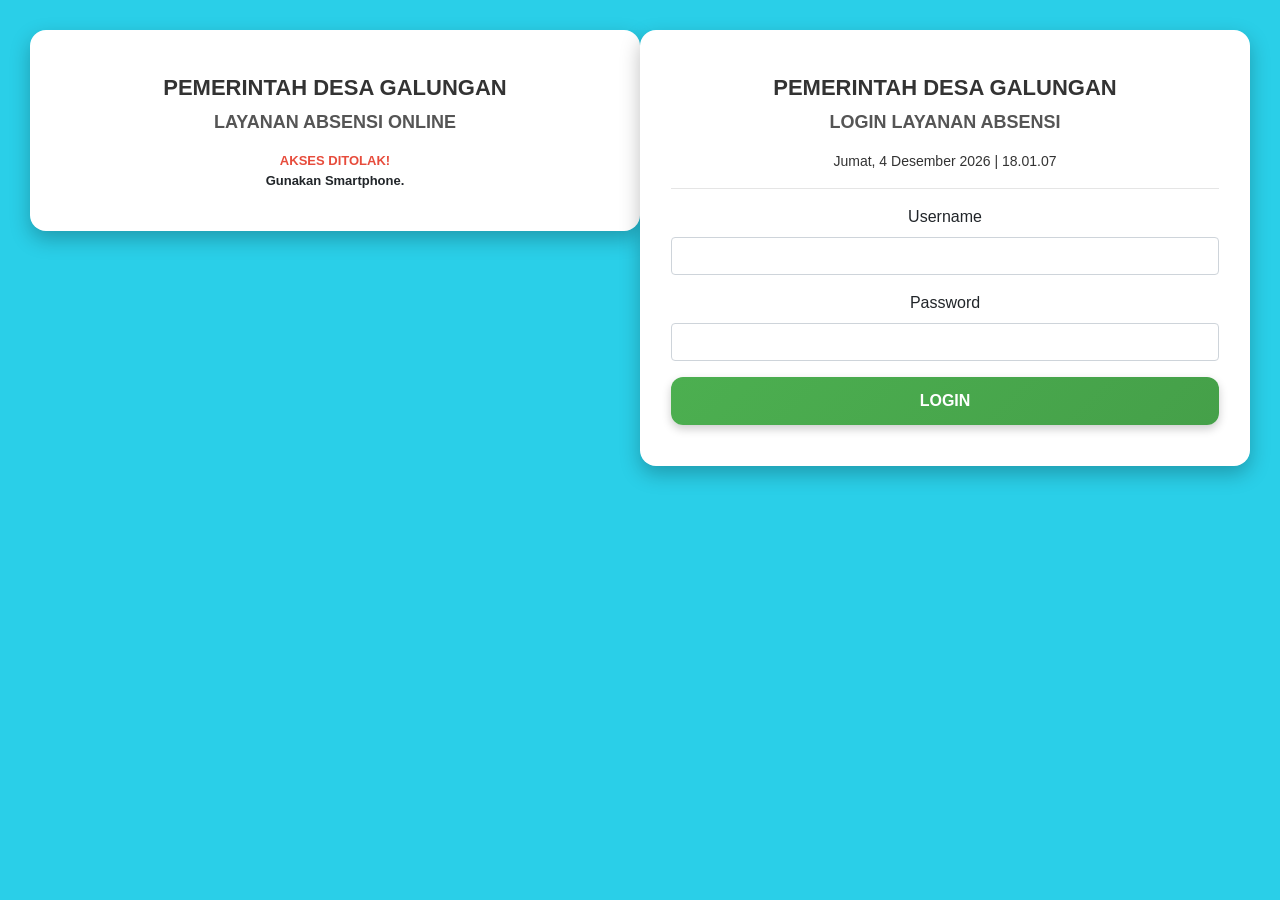
<file: login.html>
<!DOCTYPE html>
<html lang="id">
<head>
<meta charset="UTF-8">
    <meta name="viewport" content="width=device-width, initial-scale=0.8, maximum-scale=0.8, user-scalable=no">
    <title>Absensi Pemdes Galungan</title>
    <style>
        /* --- CSS UNTUK TAMPILAN GERBANG & LOGIN --- */
        body {
            margin: 0; padding: 0; min-height: 100vh;
            font-family: "Poppins", sans-serif;
            background: linear-gradient(135deg, #0f2027, #203a43, #2c5364);
            display: flex; justify-content: center; align-items: flex-start;
            padding-top: 30px; box-sizing: border-box;
        }

        /* Container Utama */
        .container {
            text-align: center; backdrop-filter: blur(18px);
            -webkit-backdrop-filter: blur(18px);
            border: 1px solid rgba(255, 255, 255, 0.3);
            border-radius: 20px; background: rgba(255, 255, 255, 0.95);
            padding: 40px 30px; box-shadow: 0 15px 35px rgba(0,0,0,0.3);
            width: 90%; max-width: 350px;
        }

        /* Spinner */
        .spinner {
            border: 4px solid #f3f3f3; border-top: 4px solid #2acfe8;
            border-radius: 50%; width: 35px; height: 35px;
            animation: spin 1s linear infinite; margin: 0 auto 20px auto;
            display: none; /* Muncul lewat JS */
        }
        @keyframes spin { 0% { transform: rotate(0deg); } 100% { transform: rotate(360deg); } }

        /* Sembunyikan Login Page secara default */
        #login-page { display: none; }
        
        .title { font-weight: 700; font-size: 18px; color: #2c3e50; }
        .subtitle { font-size: 13px; font-weight: 700; color: #1fa2ff; text-transform: uppercase; margin-bottom: 20px; }
        .error-text { color: #e74c3c; font-weight: bold; }
    </style>
</head>
<body>

    <div id="gatekeeper-page" class="container">
        <div id="loader" class="spinner"></div>
        <div class="title">PEMERINTAH DESA GALUNGAN</div>
        <div class="subtitle">LAYANAN ABSENSI ONLINE</div>
        <p id="gate-desc" style="font-size:13px; color:#555; line-height:1.6;">
            Sistem absensi digital untuk meningkatkan disiplin dan efisiensi Aparatur Pemerintah Desa.
        </p>
        <div id="status-msg" style="font-size:13px; font-weight:600; margin-top:10px;">Memeriksa Perangkat...</div>
    </div>

    <div id="login-page" class="container">
        <div class="title">LOGIN ABSENSI</div>
        <hr>
        <input type="text" placeholder="Username" style="width:100%; margin-top:10px; padding:8px;">
        <input type="password" placeholder="Password" style="width:100%; margin-top:10px; padding:8px;">
        <button style="width:100%; margin-top:15px; padding:10px; background:#1fa2ff; color:white; border:none; border-radius:5px;">MASUK</button>
    </div>

    <script>
        function isMobile() {
            return /Android|iPhone|iPad|iPod/i.test(navigator.userAgent);
        }

        window.onload = function() {
            const gatePage = document.getElementById('gatekeeper-page');
            const loginPage = document.getElementById('login-page');
            const loader = document.getElementById('loader');
            const msg = document.getElementById('status-msg');

            if (isMobile()) {
                // JIKA HP: Tampilkan spinner di Gerbang
                loader.style.display = "block";
                msg.innerHTML = "Akses Disetujui.<br>Membuka Aplikasi...";

                // Setelah 2.5 detik, hancurkan gerbang dan munculkan login
                setTimeout(function() {
                    gatePage.style.display = "none"; // Hapus gerbang
                    loginPage.style.display = "block"; // Munculkan form login
                }, 2500);

            } else {
                // JIKA LAPTOP: Tetap di Gerbang dengan pesan error
                loader.style.display = "none";
                msg.innerHTML = `<span class="error-text">AKSES DITOLAK!</span><br>Gunakan Smartphone.`;
                document.getElementById('gate-desc').style.display = "none";
            }
        };
    </script>

<base target="_top"> 

<!-- Bootstrap CSS -->
<link rel="stylesheet" href="https://maxcdn.bootstrapcdn.com/bootstrap/4.5.2/css/bootstrap.min.css">

<link rel="stylesheet" href="styles.css">
</head>
<body>

<!-- Popup Notifikasi -->
<div id="popupNotif"></div>

<!-- =========================================================================================================
     BAGIAN LOGIN PAGE
     Fungsi: Menampilkan form login layanan absensi pegawai
     Detail:
     - Title & Subtitle menunjukkan identitas instansi dan tujuan halaman
     - Menampilkan tanggal dan waktu real-time di div #tanggalWaktuLogin
     - Alert untuk menampilkan error login
     - Form login:
         - Input username (required)
         - Input password (required)
         - Tombol submit untuk login
     - Form di-submit melalui fungsi JS loginUser()
     - Tujuan: Memastikan hanya user terdaftar yang bisa mengakses layanan absensi
========================================================================================================= -->
<div class="container" id="LoginPage" style="display:none;">

    <!-- ========= Judul & Subjudul ========= -->
    <div class="title">PEMERINTAH DESA GALUNGAN</div>
    <div class="subtitle">LOGIN LAYANAN ABSENSI</div>

    <!-- ========= Tanggal & Waktu Real-Time ========= -->
    <div id="tanggalWaktuLogin"></div>

    <hr>

    <!-- ========= Alert Error Login ========= -->
    <div class="alert alert-danger" id="alertLogin" style="display:none;"></div>
    
    <!-- ========= Form Login ========= -->
    <form onsubmit="loginUser(); return false;">
        <div class="form-group">
            <label>Username</label>
            <input type="text" id="username" class="form-control" required>
        </div>
        <div class="form-group">
            <label>Password</label>
            <input type="password" id="password" class="form-control" required>
        </div>
        <div class="button">
            <input type="submit" value="LOGIN">
        </div>
    </form>

</div>

<!-- =========================================================================================================
     BAGIAN ABSENSI PAGE
     Fungsi: Menampilkan form absensi pegawai untuk mengisi status, keterangan, GPS, dan foto dokumentasi
     Detail:
     - Title & Subtitle menunjukkan identitas instansi dan tujuan halaman
     - Menampilkan tanggal dan waktu real-time di div #tanggalWaktuAbsen
     - Form absensi mencakup:
         - Nama & Jabatan (readonly)
         - Status Absen (Hadir, Izin, Sakit, Dinas, WFH)
         - Keterangan (textarea, auto-resize)
         - GPS (textarea readonly, diisi otomatis)
         - Dokumentasi Foto (video preview, foto capture, reset)
     - Tombol aksi:
         - Kirim Absen
         - Laporan Absensi Pegawai
         - Pengaturan Password
         - Logout
     - Alert untuk error atau peringatan GPS
     - Tujuan: Memudahkan pegawai melakukan absensi lengkap dengan validasi dan dokumentasi
========================================================================================================= -->
<div class="container" id="AbsensiPage" style="display:none;">

    <!-- ========= Judul & Subjudul ========= -->
    <div class="title">PEMERINTAH DESA GALUNGAN</div>
    <div class="subtitle">ABSENSI PEGAWAI</div>
    <div id="tanggalWaktuAbsen"></div>

    <hr>

    <!-- ========= Form Absensi ========= -->
    <form onsubmit="submitAbsensiForm(); return false;">

        <!-- Nama & Jabatan (readonly) -->
        <div class="form-group">
            <label for="perangkat">👤 Nama | 💼 Jabatan</label>
            <input type="text" id="perangkatDisplay" class="form-control" readonly>
            <input type="hidden" id="perangkatData">
        </div>

        <div class="form-group">
            <label>📋 Status Absen</label>
            <select id="status" class="form-control" onchange="refreshTargetLocation()">
                <option value="" disabled selected hidden>Pilih Status Absen</option>
                <option value="Hadir">Hadir</option>
                <option value="Izin">Izin</option>
                <option value="Sakit">Sakit</option>
                <option value="Dinas">Dinas</option>
                <option value="WFH">WFH</option>
            </select>
        </div>

        <!-- Keterangan -->
        <div class="form-group">
            <label for="keterangan">💬 Keterangan</label>
            <textarea id="keterangan" class="form-control" 
                      placeholder="Mohon isi keterangan jika Izin, Sakit, sedang menjalankan tugas di luar kantor atau sedang Dinas"
                      rows="2" 
                      oninput="autoResize(this)"></textarea>
        </div>

        <div class="form-group mb-3">
            <label for="titikKoordinatTampil">📍 Titik Koordinat Absensi</label>
            <!-- INPUT YANG DITAMPILKAN -->
            <input type="text" id="titikKoordinatTampil" class="form-control" value="Sedang mengambil data..." readonly>
            <!-- INPUT HIDDEN UNTUK DATA SESUNGGUHNYA -->
            <input type="hidden" id="titikKoordinat">
        </div>

        <!-- GPS -->
        <div class="form-group mb-3">
          <div style="display:flex; justify-content:space-between; align-items:center;">
          <label for="gps" style="margin:0;">🛰️ Lokasi (GPS)</label>
        <button type="button" id="restartGPS" class="btn-gps">
          🔄 Restart GPS
        </button>
          </div>          
          <div id="gps" class="form-control" style="margin-top:8px; height:auto; max-height:500px; overflow-y:auto; white-space:pre-wrap; font-family:inherit; border:1px solid #ccc; padding:8px;" readonly>Silakan tunggu...</div>
          <input type="hidden" id="gpsHidden" name="gps">
        </div>

        <!-- Dokumentasi Foto -->
        <div class="form-group mb-3">
        <div style="display:flex; justify-content:space-between; align-items:center;">
          <label style="margin:0;">📸 Dokumentasi</label>
          <button type="button" id="restartCamera" class="btn-gps">
            📷 Start/Restart Kamera
          </button>
        </div>

        <div id="cameraContainer" style="margin-top:8px;">
            <video id="video" autoplay playsinline muted></video>
            <img id="fotoPreview" style="display:none;">
        </div>
      </div>


            <!-- Tombol Foto, Reset, Logout -->
            <div class="mt-3 d-flex justify-content-between text-center" id="containerTombolFoto">
                <button type="button" class="btn btn-secondary flex-fill mx-1" id="reset">
                    Reset Foto
                </button>

                <button type="button" class="btn btn-primary flex-fill mx-1" id="snap">
                    Ambil Foto
                </button>

            </div>

            <hr>

            <!-- Tombol Submit / Navigasi -->
            <div class="button mt-3">
                <input type="submit" id="submitBtn" value="KIRIM ABSEN">
            </div>
            <div class="button mt-2">
                <input type="button" id="Laporan_AbsensiBtn" onclick="showLaporan_Absensi()" value="LAPORAN ABSENSI PEGAWAI">
            </div>
            <div class="button mt-2">
                <input type="button" id="Pengaturan_PasswordBtn" onclick="openPengaturanPasswordForm()" value="PENGATURAN PASSWORD">
            </div>
            <div class="button mt-2">
                <input type="button" id="Notifikasi_AbsensiBtn" 
                      onclick="window.open('https://t.me/+cYMab7mf3Rk5ZTU1','_blank')" 
                      value="NOTIFIKASI ABSENSI">
            </div>
            <div class="mt-3 d-flex justify-content-between text-center">
                <button type="button" class="btn btn-danger flex-fill mx-1" onclick="logout()">Logout</button>
            </div>

            <!-- Alert -->
            <div class="alert alert-danger mt-3 result-error" style="display:none;"></div>
            <div class="alert alert-warning mt-3 gps-warning" style="display:none;">
                <h5>Perhatian!</h5>
                <p>Anda harus mengizinkan akses lokasi untuk absensi.</p>
            </div>
        </div>
    </form>
</div>

<!-- Wadah Halaman Dinamis (Laporan / Pengaturan Password) -->

<div id="InnerPage" style="display:none;"></div>

<!-- JQuery -->
<script src="https://ajax.googleapis.com/ajax/libs/jquery/3.5.1/jquery.min.js"></script>
  
<script>
/* =========================================================================================================
    BAGIAN KODE TANGGAL
    Fungsi: Menampilkan tanggal dan waktu real-time pada halaman login dan absensi
    Detail:
    - Menampilkan tanggal lengkap dalam bahasa Indonesia (hari, tanggal, bulan, tahun)
    - Menampilkan waktu dengan format 2-digit (jam, menit, detik)
    - Update dilakukan setiap 1 detik agar tampilannya selalu real-time
    - Langsung tampil saat halaman dimuat tanpa menunggu interval pertama
========================================================================================================= */
// ==============================
// Update Tanggal & Waktu Real-Time
// ==============================
function updateTanggalWaktu() {
    const now = new Date(); // Ambil tanggal dan waktu saat ini

    // Format tanggal dalam bahasa Indonesia, lengkap dengan hari, tanggal, bulan, tahun
    const tanggal = now.toLocaleDateString('id-ID', {
        weekday: 'long',
        year: 'numeric',
        month: 'long',
        day: 'numeric'
    });

    // Format waktu dalam bahasa Indonesia, format 2-digit untuk jam, menit, dan detik
    const waktu = now.toLocaleTimeString('id-ID', {
        hour: '2-digit',
        minute: '2-digit',
        second: '2-digit'
    });

    // Gabungkan tanggal dan waktu
    const teks = `${tanggal} | ${waktu}`;

    // Tampilkan tanggal dan waktu di elemen login dan absensi
    document.getElementById('tanggalWaktuLogin').textContent = teks;
    document.getElementById('tanggalWaktuAbsen').textContent = teks;
}

// Jalankan fungsi setiap 1 detik untuk update real-time
setInterval(updateTanggalWaktu, 1000);

// Jalankan langsung sekali saat halaman dimuat
updateTanggalWaktu();

/* =========================================================================================================
    BAGIAN KODE POPUP / NOTIFIKASI
    Fungsi Utama:
    - Menampilkan notifikasi berupa popup pada halaman (success, error, info, loading)

    Catatan Penting:
    - Popup mengambil elemen dengan id="popupNotif"
    - Mendukung auto-close, manual close, callback, dan mode loading
========================================================================================================= */
// ================================
// Popup Notifikasi
// ================================
/**
 * Menampilkan popup/notifikasi
 * @param {string} msg - Pesan yang ingin ditampilkan
 * @param {string} type - Tipe popup: "success", "error", "info", "loading"
 * @param {number|boolean|null} duration 
 *      - ms → auto-close
 *      - false → jangan auto-close
 *      - null → durasi default 2500 ms
 * @param {function|null} callback - Fungsi yang dijalankan setelah popup tertutup
 */
// ================================
// Popup Notifikasi dan Getar
// ================================
let popupActive = false;

/**
 * Menampilkan popup utama (#popupNotif)
 */
function showPopup(msg, type = "success", duration = null, callback = null) {
    const popup = document.getElementById("popupNotif");

    // Bersihkan timeout lama
    if (popup._timeout) {
        clearTimeout(popup._timeout);
        popup._timeout = null;
    }

    // Reset class
    popup.className = "";
    popup.classList.add(type, "show");
    popup.style.display = "block"; // pakai CSS asli Anda
    popupActive = true;

    // Konten popup
    if (type === "loading") {
        popup.innerHTML = '<div class="spinner"></div><div style="margin-top:8px;">' + msg + '</div>';
        return; // loading tidak auto-close
    } else {
        popup.innerHTML = msg;
    }

    // Jika duration = false → jangan auto-close
    if (duration === false) return;

    // Default duration
    if (duration === null) duration = 3000;

    // Auto-close popup
    popup._timeout = setTimeout(() => {
        popup.classList.remove("show");
        setTimeout(() => {
            popup.style.display = "none";
            popupActive = false;
            if (callback) callback();
        }, 400); // sesuai transition CSS asli
    }, duration);
}

/**
 * Popup sementara / warning saat loading aktif
 */
function showTempPopup(msg, type = "warning", duration = 1000) {
    const temp = document.createElement("div");
    temp.className = "popup-temp " + type;
    temp.innerHTML = msg;

    document.body.appendChild(temp);

    requestAnimationFrame(() => temp.classList.add("show"));

    setTimeout(() => {
        temp.classList.remove("show");
        setTimeout(() => temp.remove(), 400);
    }, duration);
}

/**
 * Menutup popup utama (#popupNotif) secara paksa
 */
function forceClosePopup() {
    const popup = document.getElementById("popupNotif");

    if (popup._timeout) {
        clearTimeout(popup._timeout);
        popup._timeout = null;
    }

    popup.classList.remove("show");
    setTimeout(() => {
        popup.style.display = "none";
        popupActive = false;
    }, 400);
}

/**
 * Fungsi Getar Pendek (warning / error)
 */
function vibrateAlertShort() { 
    if (navigator.vibrate) {
        navigator.vibrate([80, 50, 80]);  // total ≈ 210ms
    }
}

/**
 * Fungsi Getar Panjang (sukses)
 */
function vibrateAlertLong() { 
    if (navigator.vibrate) {
        navigator.vibrate([300, 100, 300, 100, 300]);  // total ≈ 800ms
    }
}

/* =========================================================================================================
    BAGIAN KODE LOGIN
    Fungsi Utama:
    - Menangani update tanggal/waktu real-time (via fungsi lain)
    - Proses login user: verifikasi username/password, simpan session, tampilkan halaman absensi
    - Error handling: menampilkan popup atau alert jika login gagal atau server error

    Catatan Penting:
    - Password di-hash menggunakan SHA-256 sebelum dikirim ke server
    - Data user disimpan di sessionStorage agar tetap tersedia selama sesi
    - Popup loading muncul selama proses login
========================================================================================================= */
/* =========================================================================================================
    BAGIAN KODE LOGIN
    Fungsi: Menangani update tanggal/waktu real-time, login user, dan error handling
========================================================================================================= */
// ================================
// Hashing Password
// ================================
/**
 * Meng-hash password menggunakan SHA-256 dan mengembalikannya dalam format Base64
 */
async function hashPassword(password) {
    try {
        const msgUint8 = new TextEncoder().encode(password); // Konversi password menjadi Uint8Array
        const hashBuffer = await crypto.subtle.digest('SHA-256', msgUint8); // Hash SHA-256
        const hashArray = Array.from(new Uint8Array(hashBuffer)); // Konversi buffer ke array
        const hashBase64 = btoa(String.fromCharCode.apply(null, hashArray)); // Encode Base64
        return hashBase64;
    } catch (e) {
        console.error("Hashing Error:", e);
        showPopup("⚠️ Gagal memproses password. Cek konsol browser.", "error", 3000);
        return ""; // Mengembalikan string kosong jika gagal
    }
}

// ================================
// LOGIN
// ================================
/**
 * Proses login user
 */
// Deklarasikan URL Web App GAS Anda di bagian paling atas skrip
const GAS_URL = "https://script.google.com/macros/s/AKfycbxeeLLoLcCb194b3JJuJBX-2detUx02NTRn7s_3_FSKu4v1RyuRVD1dnuEIzcg9RGgB/exec";

async function loginUser() {
    hideAlerts(); 

    const username = $('#username').val().trim();
    const password = $('#password').val().trim();

    if (!username || !password) {
        showPopup("Username dan Password harus diisi!", "error");
        return;
    }

    showPopup("Memproses login...", "loading");

    const passwordHash = await hashPassword(password);

    // Pengganti google.script.run
    try {
        const response = await fetch(GAS_URL, {
            method: "POST", // Menggunakan POST agar aman mengirim hash
            mode: "no-cors", // Penting untuk menghindari blokir CORS di GAS
            body: JSON.stringify({
                action: "checkLogin",
                username: username,
                passwordHash: passwordHash
            })
        });

        /* CATATAN: Karena GAS menggunakan redirect, fetch dengan mode 'no-cors' 
           tidak bisa membaca body response secara langsung. 
           Solusi terbaik: Gunakan 'cors' (default) tapi pastikan GAS mengembalikan JSON yang benar.
        */

        // VERSI LEBIH STABIL UNTUK GITHUB PAGES:
        const webResponse = await fetch(`${GAS_URL}?action=checkLogin&username=${username}&passwordHash=${passwordHash}`);
        const res = await webResponse.json();

        if (res && res.status !== "error") {
            // ✅ Login berhasil
            userData = res;

            sessionStorage.setItem('userData', JSON.stringify(res));
            sessionStorage.setItem('page', 'absen');

            $('#LoginPage').hide();
            $('#AbsensiPage').show();

            $('#perangkatDisplay').val(res.nama + ' | ' + res.jabatan);
            $('#perangkatData').val(res.nama + '|' + res.jabatan);

            fotoData = null;

            if (res.koordinat) {
                const parts = res.koordinat.split(",");
                targetLocation = {
                    lat: parseFloat(parts[0]),
                    lon: parseFloat(parts[1])
                };
                lastTargetLocation = targetLocation;
            } else {
                targetLocation = null;
                lastTargetLocation = null;
            }
            
            showPopup("Login berhasil! Selamat datang " + res.nama, "success");

            startIdleTimer();
            startGPS();
            startWebcam();
            
        } else {
            // Username/password salah atau error dari server
            const errMsg = res.message || "Username atau Password salah!";
            $('#alertLogin').html("⚠️ " + errMsg).show();
            showPopup(errMsg, "error");
        }
    } catch (error) {
        console.error("Connection Error:", error);
        showPopup("⚠️ Gagal terhubung ke server. Pastikan koneksi internet stabil.", "error", 5000);
    }
}

/* =========================================================================================================
    BAGIAN KODE GPS (DIV DISPLAY)
    Hanya menyesuaikan tampilan ke <div> + hidden input. Logika lain tetap dipertahankan.
========================================================================================================= */
// ================================
// Functions GPS
// ================================
function hideAlerts() { 
    $('.result-error, .gps-warning, #alertLogin').hide(); 
}

// Tulis ke div + hidden input, dan autoresize div
function updateGPSDisplay(text) {
  const gpsDiv = document.getElementById("gps");
  const gpsHidden = document.getElementById("gpsHidden");
  if (gpsDiv) {
    gpsDiv.innerText = text;
    gpsDiv.style.height = "auto"; // biarkan CSS yang atur max-height + scroll
  }
  if (gpsHidden) gpsHidden.value = text;
}

// =====================================================
// DETECT ENVIRONMENT
// =====================================================
function isWebView() {
    return typeof GPSBridge !== "undefined";
}

// =====================================================
// GET GPS ENABLE STATUS (Universal)
// =====================================================
async function isGPSEnabledUniversal() {
    if (isWebView()) {
        try { return GPSBridge.isGPSEnabled(); } catch { return true; }
    }
    try {
        const perm = await navigator.permissions.query({ name: "geolocation" });
        return perm.state !== "denied";
    } catch { return true; }
}

// =====================================================
// GPS STATE
// =====================================================
let gpsWatcherId = null;
let gpsMonitorInterval = null;
let gpsLoadingInterval = null;
let gpsImproveInterval = null;
let accuracyCycleTimer = null;
let gpsData = [0, 0];
let gpsErrorActive = false;
let animatingGPS = false;
let improvingAccuracy = false;
let wasGPSEnabled = null;
let accDots = 0;
let accAnim = null;
let lastGPSEnabled = null; // simpan status terakhir
let lastTargetLocation = null;
let areaErrorActive = false;
let lastInsideArea = null;

// koordinat target user (diisi saat login dari Code.gs)
let targetLocation = null;
let gpsSystemActive = false;

// =====================================================
// START GPS
// =====================================================
function startGPS() {
    gpsSystemActive = true;

    refreshTargetLocation(() => {
        if (!gpsSystemActive) return; // Cegah callback jalan setelah logout
        startGPSMonitoring();
    });
}

// =====================================================
// RESET GPS STATE TOTAL
// =====================================================
function resetGPSState() {
    // hentikan interval monitoring
    if (gpsMonitorInterval !== null) {
        clearInterval(gpsMonitorInterval);
        gpsMonitorInterval = null;
    }

    // hentikan watchPosition
    if (gpsWatcherId !== null) {
        navigator.geolocation.clearWatch(gpsWatcherId);
        gpsWatcherId = null;
    }

    // hentikan animasi loading GPS
    if (gpsLoadingInterval !== null) {
        clearInterval(gpsLoadingInterval);
        gpsLoadingInterval = null;
    }

    // hentikan interval improve accuracy
    if (gpsImproveInterval !== null) {
        clearInterval(gpsImproveInterval);
        gpsImproveInterval = null;
    }

    // hentikan timeout accuracy cycle
    if (accuracyCycleTimer !== null) {
        clearTimeout(accuracyCycleTimer);
        accuracyCycleTimer = null;
    }

    // hentikan animasi titik
    if (accAnim !== null) {
        clearInterval(accAnim);
        accAnim = null;
    }
    accDots = 0;

    // reset area status
    areaErrorActive = false;
    lastInsideArea = null;

    // reset state GPS
    gpsData = [0, 0];
    gpsErrorActive = false;
    animatingGPS = false;
    improvingAccuracy = false;
    wasGPSEnabled = null;
    lastGPSEnabled = null;
    targetLocation = null;
    lastTargetLocation = null;

    //reset tampilan
    updateGPSDisplay("Silakan tunggu...");
}

// =====================================================
// Tulis ke div + hidden input, dan autoresize div
// =====================================================
document.getElementById("restartGPS").addEventListener("click", () => {

    gpsSystemActive = false;

    resetGPSState();

    setTimeout(() => {
        gpsSystemActive = true;
        startGPS();
    }, 800);

    //showPopup("GPS direstart", "success", 2000);
});

const btn = document.getElementById("restartGPS");

btn.addEventListener("click", () => {
  btn.innerHTML = "⏳ Restarting...";
  btn.disabled = true;

  setTimeout(() => {
    btn.innerHTML = "🔄 Restart GPS";
    btn.disabled = false;
  }, 2000);
});

// =====================================================
// Tulis ke div + hidden input, dan autoresize div
// =====================================================
function updateGPSDisplay(text) {
  const gpsDiv = document.getElementById("gps");
  const gpsHidden = document.getElementById("gpsHidden");
  if (gpsDiv) {
    gpsDiv.innerText = text;
    gpsDiv.style.height = "auto"; // biarkan CSS yang atur max-height + scroll
  }
  if (gpsHidden) gpsHidden.value = text;
}

// =====================================================
// LOADING ANIMATION
// =====================================================
function startGPSLoading() {
    animatingGPS = true;
    let dots = 0;
    stopGPSLoading();

    gpsLoadingInterval = setInterval(() => {
        dots = (dots + 1) % 4;
        updateGPSDisplay("Sedang mencari lokasi" + ".".repeat(dots));
    }, 500);
}

function stopGPSLoading() {
    if (gpsLoadingInterval) clearInterval(gpsLoadingInterval);
    gpsLoadingInterval = null;
    animatingGPS = false;
}

// =====================================================
// REFRESH TARGET LOCATION (ambil ulang dari spreadsheet)
// =====================================================
let isFetchingLocation = false; // Penanda agar tidak bentrok

async function refreshTargetLocation(callback) {
  const userRequesting = (userData && userData.username) ? userData.username : null;
  if (!userRequesting || isFetchingLocation) return; 

  const statusInput = document.getElementById("status");
  const currentStatus = statusInput ? statusInput.value : "";
  const tampil = document.getElementById("titikKoordinatTampil");
  const hidden = document.getElementById("titikKoordinat");

  if (!currentStatus || currentStatus === "" || currentStatus === "Pilih Status...") {
    if (tampil) tampil.value = "⚠️ Pilih Status terlebih dahulu";
    targetLocation = null;
    if (typeof callback === "function") callback();
    return;
  }

  if (["Dinas", "Izin", "Sakit"].includes(currentStatus)) {
    if (tampil) tampil.value = "-";
    if (hidden) hidden.value = "-";
    targetLocation = null;
    if (typeof callback === "function") callback();
    return;
  }

  try {
    isFetchingLocation = true; 
    const url = `${GAS_URL}?action=getTargetLocation&username=${encodeURIComponent(userRequesting)}&status=${encodeURIComponent(currentStatus)}`;
    
    const response = await fetch(url);
    const loc = await response.json();

    const statusSaatIni = document.getElementById("status").value;
    if (statusSaatIni !== currentStatus) {
       isFetchingLocation = false;
       return; 
    }

    if (loc && loc.lat && loc.lon) {
      targetLocation = { lat: parseFloat(loc.lat), lon: parseFloat(loc.lon) };
      const koordinatMurni = `${targetLocation.lat.toFixed(6)}, ${targetLocation.lon.toFixed(6)}`;
      
      if (tampil) tampil.value = loc.nama || koordinatMurni;
      if (hidden) hidden.value = koordinatMurni;
      
      // BAGIAN PEMICU HITUNG JARAK OTOMATIS TELAH DIHAPUS SESUAI PERMINTAAN
      
    } else {
      if (tampil) tampil.value = "Titik koordinat tidak ditemukan";
      targetLocation = null;
    }

  } catch (error) {
    console.error("Gagal mengambil lokasi:", error);
    if (tampil) tampil.value = "Gagal memuat koordinat";
  } finally {
    isFetchingLocation = false; 
    if (typeof callback === "function") callback();
  }
}

// =====================================================
// CEK JARAK KE TITIK TARGET (hanya untuk HADIR)
// =====================================================
const RADIUS_LIMIT = 30; // meter

function getDistanceFromLatLonInMeters(lat1, lon1, lat2, lon2) {
    const R = 6371000;
    const toRad = deg => deg * Math.PI / 180;
    const dLat = toRad(lat2 - lat1);
    const dLon = toRad(lon2 - lon1);
    const a = Math.sin(dLat/2) * Math.sin(dLat/2) +
              Math.cos(toRad(lat1)) * Math.cos(toRad(lat2)) *
              Math.sin(dLon/2) * Math.sin(dLon/2);
    const c = 2 * Math.atan2(Math.sqrt(a), Math.sqrt(1-a));
    return R * c;
}

function checkUserLocation(lat, lon, status) {
    if (status !== "Hadir" && status !== "WFH") {
        if (areaErrorActive) {
            forceClosePopup();
            areaErrorActive = false;
        }
        lastInsideArea = null;
        return true;
    }

    if (!targetLocation || !targetLocation.lat || !targetLocation.lon) return true;

    const distance = getDistanceFromLatLonInMeters(lat, lon, targetLocation.lat, targetLocation.lon);
    const insideArea = distance <= RADIUS_LIMIT;

    if (lastInsideArea !== insideArea) {
        if (insideArea) {
            if (areaErrorActive) {
                forceClosePopup();
                areaErrorActive = false;
            }
        } else {
            areaErrorActive = true;
        }
        lastInsideArea = insideArea;
    }
    return insideArea;
}

// ====== LISTENER STATUS ======
document.addEventListener("DOMContentLoaded", () => {
  const statusEl = document.getElementById("status");
  if (!statusEl) return;

  statusEl.addEventListener("change", e => {
    const newStatus = e.target.value;
    const gpsDiv = document.getElementById("gps");
    const gpsHidden = document.getElementById("gpsHidden");
    if (!gpsDiv) return;

    // ambil isi div sebagai array baris
    let lines = gpsDiv.innerText.split("\n");

    // hapus baris lama status & hasil cek lokasi (pakai regex)
    lines = lines.filter(line =>
      !/^Status:/.test(line) &&
      !/^✅/.test(line) &&
      !/^❌/.test(line) &&
      !/^ℹ️/.test(line) &&
      !/^📏/.test(line)
    );

    // tambahkan status baru
    if (newStatus === "Hadir" || newStatus === "WFH") {
      if (gpsData[0] !== 0 && gpsData[1] !== 0 && targetLocation) {
        const distance = getDistanceFromLatLonInMeters(
          gpsData[0], gpsData[1],
          targetLocation.lat, targetLocation.lon
        );
        const insideArea = distance <= RADIUS_LIMIT;


        lines.push("ℹ️ Silakan tunggu, sedang menghitung jarak Anda.");
      }
    } else {
      forceClosePopup();
      areaErrorActive = false;
      lastInsideArea = null;
    }

    // update isi div + hidden input
    const newText = lines.join("\n");
    gpsDiv.innerText = newText;
    if (gpsHidden) gpsHidden.value = newText;
  });
});

// =====================================================
// START GPS MONITORING
// =====================================================
function startGPSMonitoring() {
    const gpsDiv = document.getElementById("gps");
    if (!gpsDiv) return;

    gpsData = [0, 0];        // koordinat lama dihapus
    lastInsideArea = null;   // hapus status area
    areaErrorActive = false; // hapus error popup lama
    updateGPSDisplay("Sedang mencari lokasi");

    startGPSLoading();
    animatingGPS = true;

    if (!navigator.geolocation) {
        stopGPSLoading();
        updateGPSDisplay("⚠️ GPS tidak tersedia");
        showPopup("⚠️ Perangkat tidak mendukung GPS.", "error", null);
        return;
    }

    if (gpsWatcherId !== null) navigator.geolocation.clearWatch(gpsWatcherId);
    gpsWatcherId = null;

    // =====================================================
    // HANDLE GPS ENABLE / DISABLE
    // =====================================================
    async function handleGPS() {
        const gpsEnabled = await isGPSEnabledUniversal();

        // Tidak berubah → tidak lakukan apa-apa
        if (gpsEnabled === lastGPSEnabled) return;
        lastGPSEnabled = gpsEnabled;

        // -------------------------
        // GPS OFF
        // -------------------------
        if (!gpsEnabled) {
            if (gpsWatcherId !== null) {
                navigator.geolocation.clearWatch(gpsWatcherId);
                gpsWatcherId = null;
            }

            stopGPSLoading();
            if (accAnim) { clearInterval(accAnim); accAnim = null; }

            gpsData = [0, 0];
            animatingGPS = false;
            wasGPSEnabled = false;

            updateGPSDisplay("⚠️ GPS tidak aktif atau sinyal hilang. Periksa GPS.");

            if (!gpsErrorActive) {
                gpsErrorActive = true;
                showPopup("⚠️ GPS tidak aktif atau sinyal hilang. Periksa GPS.", "error", false);
            }
            return;
        }

        // -------------------------
        // GPS ON
        // -------------------------
        if (!wasGPSEnabled) {
            wasGPSEnabled = true;
            gpsErrorActive = false;
            gpsData = [0, 0];

            forceClosePopup();
            startGPSLoading();

            setTimeout(() => {
                startWatch();
            }, 1500);
        }

        if (gpsErrorActive) {
            forceClosePopup();
            gpsErrorActive = false;
        }
    }

    // =====================================================
    // START WATCH
    // =====================================================
    function startWatch() {
        if (!gpsSystemActive) return;
        if (gpsWatcherId !== null) {
            navigator.geolocation.clearWatch(gpsWatcherId);
            gpsWatcherId = null;
        }

        const MAX_ACCURACY = 30;
        const WATCH_OPTIONS = {
            enableHighAccuracy: true,
            maximumAge: 0,
            timeout: 20000
        };

    // Fungsi pembantu sederhana untuk mengambil nama lokasi dari UI
        const getNamaLokasi = () => {
            const el = document.getElementById("titikKoordinatTampil");
            return (el && el.value) ? el.value : "Area Absensi";
        };

        // -------------------------
        // ANIMASI AKURASI
        // -------------------------
        function startAccAnim(lat, lon, acc) {
            stopAccAnim();
            animatingGPS = true;

            accAnim = setInterval(() => {
                accDots = (accDots + 1) % 4;

                const statusInput = document.getElementById("status");
                const status = statusInput ? statusInput.value : "";
                const namaLokasi = getNamaLokasi(); // Ambil nama lokasi dinamis

                let distance = null;
                let insideArea = true;

                if (targetLocation && targetLocation.lat && targetLocation.lon) {
                    distance = getDistanceFromLatLonInMeters(
                        lat, lon,
                        targetLocation.lat, targetLocation.lon
                    );
                    insideArea = distance <= RADIUS_LIMIT;
                }

                // Tampilkan base GPS info (Saat Akurasi Masih Ditingkatkan)
let displayText = "Lokasi Anda : " + lat.toFixed(6) + "," + lon.toFixed(6) + "\n" +
                  "Tingkat Akurasi : " + acc.toFixed(0) + " Meter | > " + MAX_ACCURACY + " Meter\n" +
                  "Sedang meningkatkan akurasi" + ".".repeat(accDots);

                    if ((status === "Hadir" || status === "WFH") && targetLocation) {
                        // 2. CEK APAKAH NAMA LOKASI SUDAH SIAP
                        // Jika masih "Sedang mengambil data...", kita diamkan saja (tidak menambah teks)
                        if (namaLokasi !== "Sedang mengambil data...") {
                            // 3. JIKA SUDAH SIAP (BUKAN "Sedang mengambil..."), BARU TAMPILKAN RADIUS
                            displayText += insideArea
                                ? `\n✅ Berada dalam area/radius ${namaLokasi}`
                                : `\n❌ Di luar area dari Titik Koordinat Absensi\n📏 Jarak ${distance.toFixed(0)} Meter (Max. ${RADIUS_LIMIT} Meter)`;
                        }
                    }

                updateGPSDisplay(displayText);
            }, 500);
        }

        function stopAccAnim() {
            if (accAnim) clearInterval(accAnim);
            accAnim = null;
            accDots = 0;
            animatingGPS = false;
        }

        // =====================================================
        // MAIN watchPosition
        // =====================================================
        gpsWatcherId = navigator.geolocation.watchPosition(
            pos => {
                const lat = pos.coords.latitude;
                const lon = pos.coords.longitude;
                const acc = pos.coords.accuracy;

                const statusInput = document.getElementById("status");
                const status = statusInput ? statusInput.value : "";
                const namaLokasi = getNamaLokasi(); // Ambil nama lokasi dinamis

                let distance = null;
                let insideArea = true;

                if (targetLocation && targetLocation.lat && targetLocation.lon) {
                    distance = getDistanceFromLatLonInMeters(
                        lat, lon,
                        targetLocation.lat, targetLocation.lon
                    );
                    insideArea = distance <= RADIUS_LIMIT;
                }

                stopGPSLoading();

                // Akurasi buruk → jalankan animasi
                if (acc > MAX_ACCURACY) {
                    startAccAnim(lat, lon, acc);
                }
                // Akurasi bagus (Fix) → tampilkan data statis
                else {
                    stopAccAnim();
                    gpsData = [lat, lon];

let displayText = "Lokasi Anda : " + lat.toFixed(6) + "," + lon.toFixed(6) + "\n" +
                  "Tingkat Akurasi : " + acc.toFixed(0) + " Meter | > " + MAX_ACCURACY + " Meter";
                     
                    if ((status === "Hadir" || status === "WFH") && targetLocation) {
                        // 2. CEK APAKAH NAMA LOKASI SUDAH SIAP
                        // Jika masih "Sedang mengambil data...", kita diamkan saja (tidak menambah teks)
                        if (namaLokasi !== "Sedang mengambil data...") {
                            // 3. JIKA SUDAH SIAP (BUKAN "Sedang mengambil..."), BARU TAMPILKAN RADIUS
                            displayText += insideArea
                                ? `\n✅ Berada dalam area/radius ${namaLokasi}`
                                : `\n❌ Di luar area dari Titik Koordinat Absensi\n📏 Jarak ${distance.toFixed(0)} Meter (Max. ${RADIUS_LIMIT} Meter)`;
                        }
                    }

                    updateGPSDisplay(displayText);
                }

                if (gpsErrorActive) {
                    forceClosePopup();
                    gpsErrorActive = false;
                }
            },

            // =====================================================
            // ERROR HANDLER
            // =====================================================
            err => {
                stopAccAnim();
                gpsData = [0, 0];
                animatingGPS = false;
                stopGPSLoading();
                wasGPSEnabled = false;
                gpsErrorActive = true;

                if (gpsWatcherId !== null) {
                    navigator.geolocation.clearWatch(gpsWatcherId);
                    gpsWatcherId = null;
                }

                showPopup("⚠️ GPS tidak aktif atau sinyal hilang. Periksa GPS.", "error", false);
                updateGPSDisplay("GPS tidak aktif atau sinyal hilang. Periksa GPS.");
            },
            WATCH_OPTIONS
        );
    }

    setTimeout(() => handleGPS(), 400);

    if (!gpsMonitorInterval) {
        gpsMonitorInterval = setInterval(() => {
            if (!gpsSystemActive) return; // cek setiap 3 detik
            handleGPS();
            refreshTargetLocation();
        }, 2500);
    }

    if (navigator.permissions) {
        navigator.permissions.query({ name: "geolocation" }).then(permissionStatus => {
            permissionStatus.onchange = () => {
                if (permissionStatus.state === "granted") {
                    startGPSLoading();
                    startWatch();
                    if (gpsErrorActive) {
                        forceClosePopup();
                        gpsErrorActive = false;
                    }
                } else {
                    if (!gpsErrorActive) {
                        gpsErrorActive = true;
                        showPopup("⚠️ GPS tidak aktif. Nyalakan GPS.", "error", false);
                    }
                }
            };
        });
    }
}

// =====================================================
// STOP GPS
// =====================================================
function stopGPSMonitoring() {
    gpsSystemActive = false;
    resetGPSState();
    forceClosePopup();
}

/* =========================================================================================================
    BAGIAN KODE KAMERA & FOTO DOKUMENTASI (REDESAIN + ERROR MAPPING)
    - Live view: mirror (selfie) di video saja
    - Snap: foto normal (tidak mirror) + watermark normal
    - Preview: sama dengan foto yang dikirim (tidak mirror)
========================================================================================================= */
/* =========================================================================================================
    BAGIAN KODE KAMERA & FOTO DOKUMENTASI (REVISI GITHUB PAGES)
========================================================================================================= */
let stream = null; 
let gpsSaatFoto = [0, 0];
let fotoData = null;
let isStarting = false; 

function stopWebcam() {
  if (stream) {
    stream.getTracks().forEach(track => track.stop());
    stream = null;
  }
  const video = document.getElementById('video');
  if (video) {
    video.pause();
    video.srcObject = null;
    video.load();
    video.style.display = "none";
  }
}

async function startWebcam() {
  if (isStarting) return;
  isStarting = true;

  const video = document.getElementById('video');
  const preview = document.getElementById('fotoPreview');
  const container = document.getElementById('cameraContainer');
  const btn = document.getElementById('restartCamera');

  if (btn) btn.disabled = true;

  try {
    resetFoto();
    stopWebcam();
    preview.style.display = 'none';
    video.style.display = 'none';

    await new Promise(resolve => setTimeout(resolve, 500));

    const devices = await navigator.mediaDevices.enumerateDevices();
    const hasCamera = devices.some(d => d.kind === 'videoinput');
    if (!hasCamera) {
      showPopup("📷 Tidak ada kamera terdeteksi.", "error");
      return;
    }

    stream = await navigator.mediaDevices.getUserMedia({
      video: { facingMode: 'user' },
      audio: false
    });

    video.srcObject = stream;
    await new Promise((resolve, reject) => {
      video.onloadedmetadata = () => {
        video.play().then(resolve).catch(reject);
      };
    });

    video.style.display = 'block';
    const aspect = video.videoHeight / video.videoWidth;
    if (aspect && isFinite(aspect)) {
      container.style.height = `${container.offsetWidth * aspect}px`;
    }
  } catch (err) {
    console.error("Kamera Error:", err);
    showPopup("❌ Gagal akses kamera: " + err.message, "error");
    stopWebcam();
  } finally {
    isStarting = false;
    if (btn) btn.disabled = false;
  }
}

// Event Listener Restart Camera
document.getElementById("restartCamera").addEventListener("click", async function () {
  this.innerHTML = "⏳ Starting...";
  this.disabled = true;
  await startWebcam();
  setTimeout(() => {
    this.innerHTML = "📷 Start/Restart Kamera";
    this.disabled = false;
  }, 500);
});

function resetFoto(showNotif = false) {
  fotoData = null;
  const fotoPreview = document.getElementById("fotoPreview");
  const video = document.getElementById("video");
  if (fotoPreview) { fotoPreview.src = ""; fotoPreview.style.display = "none"; }
  if (video) { video.style.display = "block"; }
  if (showNotif) showPopup("⚠️ Foto berhasil direset.", "warning");
}

// ================================
// TOMBOL SNAP (VERSI FETCH)
// ================================
// ================================
// Tombol Snap / Ambil Foto (ANTI BLUR + WATERMARK SETELAH SERVER TIME)
// ================================
let fotoTimestamp = null;
let isSnapping = false;

document.getElementById('snap').addEventListener('click', async () => { // Tambahkan async untuk mendukung fetch waktu
  if (isSnapping) {
    showTempPopup("⏳ Sedang memproses foto, harap tunggu...", "warning");
    vibrateAlertShort();
    return;
  }
  isSnapping = true;

  const video = document.getElementById('video');
  const statusInput = document.getElementById("status");
  const status = statusInput ? statusInput.value : "";
  const ketField = document.getElementById("keterangan");
  const keterangan = ketField ? ketField.value.trim() : "";
  const statusRaw = statusInput ? statusInput.options[statusInput.selectedIndex].text : status;

  // Mendefinisikan variabel tampil agar bisa dibaca valuenya
  const tampil = document.getElementById("titikKoordinatTampil");

  // VALIDASI STATUS KOSONG
  if (!status) {
    showPopup("⚠️ Pilih Status Absen terlebih dahulu.", "warning");
    vibrateAlertShort();
    isSnapping = false;
    statusInput.focus();
    return;
  }

  // VALIDASI KETERANGAN WAJIB (izin/sakit/dinas)
  const ketWajib = ["izin", "sakit", "dinas"].includes(status.toLowerCase());
  if (ketWajib && !keterangan) {
    showPopup("⚠️ Keterangan wajib diisi untuk status " + statusRaw + "!", "warning");
    vibrateAlertShort();
    ketField.focus();
    ketField.scrollIntoView({ behavior: "smooth", block: "center" });
    isSnapping = false;
    return;
  }

  // VALIDASI FOTO
  if (fotoData) {
    showPopup("⚠️ Tekan tombol Reset dahulu.", "warning");
    vibrateAlertShort();
    isSnapping = false;
    return;
  }

  // VALIDASI KAMERA
  if (!stream) {
    showPopup("⚠️ Kamera tidak tersedia / tidak diizinkan!", "error");
    vibrateAlertShort();
    isSnapping = false;
    return;
  }

// 1. VALIDASI GPS HP (Sinyal/Akurasi Perangkat)
  if ((gpsData[0] === 0 && gpsData[1] === 0) || animatingGPS || improvingAccuracy) {
    showPopup("⚠️ GPS sedang mencari lokasi atau meningkatkan akurasi.", "warning");
    vibrateAlertShort();
    isSnapping = false;
    return;
  }

  // 2. VALIDASI DATA SPREADSHEET (Koordinat Target Absensi)
  // Hanya cek ini jika status bukan Dinas/Izin/Sakit
if (!["Dinas", "Izin", "Sakit"].includes(status)) {
    const tampil = document.getElementById("titikKoordinatTampil");
    const koordinatValue = tampil ? tampil.value : "";
    
    // Jika teks di kotak input masih "Sedang mengambil data...", maka kunci tombol snap
    if (koordinatValue === "Sedang mengambil data...") {
      showPopup("⚠️ Mohon tunggu, sedang mengambil titik koordinat absensi...", "warning");
      vibrateAlertShort();
      isSnapping = false;
      return;
    }
  }

  // 3. VALIDASI AREA ABSEN (Jarak)
  // Validasi ini sekarang berlaku untuk status HADIR maupun WFH
  if (status === "Hadir" || status === "WFH") {
    const insideArea = checkUserLocation(gpsData[0], gpsData[1], status);
    if (!insideArea) {
      showPopup("❌ Anda di luar area absensi (" + status + ").", "error");
      vibrateAlertShort();
      isSnapping = false;
      return;
    }
  }

  showPopup("Mengambil foto...", "loading");

  // ==========================================
  // 1) AMBIL DATA STATUS & FOTO AWAL
  // ==========================================
  const statusElement = document.getElementById("status");
  const statusAbsen = statusElement.value;

  if (!statusAbsen) {
    showPopup("Silakan pilih status absen dulu!", "error");
    isSnapping = false;
    return;
  }

  const labelStatus = (statusAbsen === "Hadir" || statusAbsen === "Dinas" || statusAbsen === "WFH") ? statusAbsen.toUpperCase() : "";
  const ketElement = document.getElementById("keterangan");
  const keteranganUser = ketElement ? ketElement.value.trim() : "";
  
  gpsSaatFoto = [...gpsData];

  const canvas = document.createElement("canvas");
  canvas.width = video.videoWidth;
  canvas.height = video.videoHeight;

  const ctx = canvas.getContext("2d");
  ctx.drawImage(video, 0, 0, canvas.width, canvas.height);

  const fotoMurni = canvas.toDataURL("image/jpeg", 0.85);

  const fotoPreview = document.getElementById("fotoPreview");
  fotoPreview.src = fotoMurni;
  fotoPreview.style.display = "block";
  video.style.display = "none";

  showPopup("Sinkronisasi waktu server...", "loading");

  try {
    const response = await fetch(`${GAS_URL}?action=getServerTime`);
    const serverTime = await response.json();

    const img = new Image();
    img.onload = function () {
      const ctx2 = canvas.getContext("2d");
      ctx2.drawImage(img, 0, 0, canvas.width, canvas.height);

      // --- Logika Watermark ---
      const marginBottom = 20;
      const startX = 30;
      const lineHeight = 28;
      ctx2.textAlign = "left";
      ctx2.shadowColor = "rgba(0,0,0,0.6)";
      ctx2.shadowBlur = 3;

      function getWrappedLines(c, text, maxWidth) {
        const words = text.split(" ");
        let lines = [], line = "";
        for (let n = 0; n < words.length; n++) {
          const testLine = line + words[n] + " ";
          if (c.measureText(testLine).width > maxWidth && n > 0) {
            lines.push(line.trim());
            line = words[n] + " ";
          } else {
            line = testLine;
          }
        }
        lines.push(line.trim());
        return lines;
      }

      const ketLines = keterangan ? getWrappedLines(ctx2, keterangan, canvas.width - 60) : [];
      let totalLines = (labelStatus ? 1 : 0) + 3 + ketLines.length;
      const totalHeight = totalLines * lineHeight;
      let currentY = canvas.height - marginBottom;

      const gradient = ctx2.createLinearGradient(0, 0, canvas.width / 1.5, 0);
      gradient.addColorStop(0, "rgba(0,0,0,0.4)");
      gradient.addColorStop(1, "rgba(0,0,0,0)");
      ctx2.fillStyle = gradient;
      ctx2.fillRect(0, currentY - totalHeight, canvas.width / 1.5, totalHeight + 10);

      ctx2.strokeStyle = "#FFC107";
      ctx2.lineWidth = 4;
      ctx2.beginPath();
      ctx2.moveTo(startX - 12, currentY - totalHeight);
      ctx2.lineTo(startX - 12, currentY + 10);
      ctx2.stroke();

      ctx2.fillStyle = "#FFFFFF";
      if (ketLines.length > 0) {
        for (let i = ketLines.length - 1; i >= 0; i--) {
          ctx2.font = "20px Arial";
          ctx2.fillText(ketLines[i], startX, currentY);
          currentY -= lineHeight;
        }
      }
      ctx2.font = "20px Arial";
      ctx2.fillText(`${gpsSaatFoto[0]}, ${gpsSaatFoto[1]}`, startX, currentY);
      currentY -= lineHeight;
      ctx2.font = "22px Arial";
      ctx2.fillText(`${serverTime.tanggal} | ${serverTime.hari}`, startX, currentY);
      currentY -= lineHeight;
      ctx2.font = "bold 23px Arial";
      ctx2.fillText(serverTime.waktu + " WITA", startX, currentY);
      currentY -= lineHeight;
      if (labelStatus) {
        ctx2.font = "bold 24px Arial";
        ctx2.fillStyle = "#FFC107";
        ctx2.fillText(labelStatus, startX, currentY);
      }

      const finalFoto = canvas.toDataURL("image/jpeg", 0.90);
      fotoData = {
        name: `${userData?.nama || "user"}_${serverTime.full}.jpeg`,
        base64: finalFoto.split(",")[1],
        type: "image/jpeg",
        gps: gpsSaatFoto,
        waktuServerISO: serverTime.iso
      };

      fotoPreview.src = finalFoto;
      showPopup("Foto berhasil diambil ✅", "success", 1000);
      isSnapping = false;
    };
    img.src = fotoMurni;

  } catch (err) {
    showPopup("❌ Gagal sinkronisasi waktu!", "error");
    isSnapping = false;
    if (typeof resetFoto === "function") resetFoto(); 
  }
});

// ================================
// Restart Kamera dan Foto
// ================================
document.getElementById('reset').addEventListener('click', () => {
    // 🔒 Cegah klik saat Snap sedang berlangsung
    if (isSnapping) {
        showTempPopup("⏳ Sedang memproses foto.", "warning", 1000);
        vibrateAlertShort();
        return;
    }

    fotoData = null;
    const fotoPreview = document.getElementById("fotoPreview");
    const video = document.getElementById("video");
    fotoPreview.src = "";
    fotoPreview.style.display = "none";
    video.style.display = "block";
    //startWebcam();
    showPopup("Reset Foto.", "warning");
});

/* =========================================================================================================
Fungsi untuk menyembunyikan, lokasi dan kamera
========================================================================================================= */
document.addEventListener('DOMContentLoaded', function() {
    const statusSelect = document.getElementById('status');
    const koordinatSection = document.getElementById('titikKoordinatTampil').closest('.form-group');
    const gpsSection = document.getElementById('gps').closest('.form-group');
    const dokumentasiSection = document.getElementById('cameraContainer').parentElement;
    const containerTombol = document.getElementById('containerTombolFoto');

    // Element input & display
    const inputKoordinat = document.getElementById('titikKoordinatTampil');
    const displayGps = document.getElementById('gps');

    function updateUI() {
        const status = statusSelect.value;

        if (status === "Izin" || status === "Sakit") {
            // Sembunyikan elemen
            koordinatSection.style.display = "none";
            gpsSection.style.display = "none";
            dokumentasiSection.style.display = "none";
            containerTombol.style.setProperty("display", "none", "important");

            // Matikan Kamera
            const video = document.getElementById('video');
            if (video && video.srcObject) {
                video.srcObject.getTracks().forEach(track => track.stop());
                video.srcObject = null;
            }
        } else if (status === "Hadir" || status === "Dinas" || status === "WFH") {
            // 1. Tampilkan kembali (Gunakan "" agar layout tetap rapi/sejajar kiri)
            koordinatSection.style.display = ""; 
            gpsSection.style.display = "";
            dokumentasiSection.style.display = "";
            containerTombol.style.removeProperty("display");
            startWebcam();
            
            // 2. Reset tampilan ke state "Loading"
            // Untuk Input menggunakan .value
            if (inputKoordinat) inputKoordinat.value = "Sedang mengambil data...";
            
            // Untuk elemen display (div/span) menggunakan .innerText
            if (displayGps) displayGps.innerText = "Sedang mencari lokasi...";
        }
    }

    statusSelect.addEventListener('change', updateUI);
    updateUI(); 
});

/* =========================================================================================================
    BAGIAN KODE LOGOUT, IDLE TIMER
    Fungsi: Menangani logout manual/otomatis, monitoring aktivitas user
========================================================================================================= */
// ========= // Logout User ==========//
function logout(fromIdle = false){
    popupActive = false;

    stopGPSMonitoring();
    resetFoto();
    stopWebcam(); // Hentikan Kamera
    
    sessionStorage.removeItem('userData'); 
    sessionStorage.removeItem('page');
    userData = null;
    fotoData = null; 
    
    $('#username,#password,#keterangan').val(''); 
    $('#status').val('');
    $('#AbsensiPage').hide();
    $('#InnerPage').hide();
    $('#LoginPage').show();
    hideAlerts(); 
    
    if (fromIdle) {
        showPopup("Anda telah logout otomatis karena tidak aktif.","warning"); 
    } else {
        showPopup("Logout berhasil. Terima Kasih selamat beraktifitas !!","success");
    }

//setTimeout(function () {

//    const isTelegram =
//       typeof window !== "undefined" &&
//        window.Telegram &&
//        window.Telegram.WebApp;

//    if (isTelegram && typeof Telegram.WebApp.close === "function") {

//       Telegram.WebApp.close();

//    } else {

//    document.body.innerHTML = `
//        <div class="container" style="text-align:center; margin-top:20px;">
//            <h2 style="color:#2c3e50; margin-bottom:15px;">
//                Terima Kasih 🙏
//            </h2>
//            <p style="font-size:18px; color:#555; line-height:1.6;">
//                Anda Sudah Absen Hari Ini.<br>
//                Selamat Bekerja.
//            </p>
//        </div>
//    `;

    // 🔥 Reset semua style body agar tidak flex lagi
//    document.body.style.display = "";
//    document.body.style.alignItems = "";
//    document.body.style.justifyContent = "";
//    document.body.style.height = "";
//    document.body.style.background = "#2acfe8";
//    document.body.style.padding = "30px";
//    }
//  }, 2000);
}

// ========= // Reset Idle Timer ==========//
let idleTimer; // Variabel global untuk manajemen timer idle (jika diperlukan nanti)

const idleTimeout = 3*60*1000; // 3 menit

function resetIdleTimer(){ 
    clearTimeout(idleTimer); 
    idleTimer=setTimeout(()=>{
        if(userData){ 
            logout(true); 
        }
    }, idleTimeout);
}

['mousemove','keydown','click','touchstart'].forEach(evt =>
  document.addEventListener(evt, resetIdleTimer)
);

function startIdleTimer(){ resetIdleTimer(); }

/* =========================================================================================================
    SUBMIT ABSENSI
    Fungsi: pengiriman data absensi
========================================================================================================= */
/* =====================================================
    SUBMIT FORM ABSENSI
===================================================== */
/*
    Fungsi submitAbsensiForm:
    - Validasi session login
    - Validasi input status kehadiran
    - Validasi foto untuk status Hadir/Dinas
    - Validasi GPS sudah aktif
    - Mengirim data absensi ke Google Apps Script
    - Menampilkan popup notifikasi berdasarkan hasil response
*/
// ================================
// Submit Absensi
// ================================
/**
 * Submit form absensi
 */
// ================================
// Submit Absensi
// ================================
let isSubmitting = false;

async function submitAbsensiForm() {
    if (typeof hideAlerts === "function") hideAlerts();

    // 🚫 Cegah double submit
    if (isSubmitting) {
        showTempPopup("⏳ Absensi sedang diproses, harap tunggu...", "warning");
        vibrateAlertShort();
        return;
    }
    isSubmitting = true;

    const perangkatVal = $('#perangkatData').val() ? $('#perangkatData').val().trim() : "";
    const val = perangkatVal ? perangkatVal.split('|') : [];

    // Validasi Sesi
    if (!userData || val.length < 2 || !val[0] || !val[1]) {
        showPopup("Sesi login berakhir. Silakan login ulang.", "error");
        isSubmitting = false;
        return;
    }

    const statusRaw = $('#status').val().trim(); 
    const status = statusRaw.toLowerCase();
    const keterangan = $('#keterangan').val().trim();

    // Validasi Status
    if (!statusRaw) {
        showPopup("Silakan pilih status terlebih dahulu!", "warning");
        vibrateAlertShort();
        document.getElementById('status').focus();
        isSubmitting = false;
        return;
    }

    // Validasi Keterangan (Izin/Sakit/Dinas)
    const ketWajib = ["izin", "sakit", "dinas"].includes(status);
    if (ketWajib && !keterangan) {
        showPopup("Keterangan wajib diisi untuk status " + statusRaw + "!", "warning");
        vibrateAlertShort();
        const ketField = document.getElementById('keterangan');
        ketField.focus();
        isSubmitting = false;
        return;
    }

    // Validasi Foto (Hadir/Dinas)
    const wajibFoto = ["hadir", "dinas", "WFH"].includes(status);
    if (wajibFoto && !fotoData) {
        showPopup("Foto Kehadiran wajib untuk status " + statusRaw + "!", "warning");
        vibrateAlertShort();
        isSubmitting = false;
        return;
    }

    // Validasi GPS (Kecuali Izin/Sakit)
    const gpsWajib = !["izin", "sakit"].includes(status);
    if (gpsWajib) {
        if ((gpsData[0] === 0 && gpsData[1] === 0) || (typeof animatingGPS !== 'undefined' && animatingGPS)) {
            showPopup("GPS belum aktif atau sedang akurasi. Izinkan akses lokasi.", "error");
            vibrateAlertShort();
            isSubmitting = false;
            return;
        }
    }

    // Validasi Radius (Khusus Hadir)
    if (status === "hadir"|| status === "WFH") {
        const [lat, lon] = gpsData;
        const insideArea = checkUserLocation(lat, lon, statusRaw);
        if (!insideArea) {
            showPopup("⚠️ Anda berada di luar area absensi!", "error");
            vibrateAlertShort();
            isSubmitting = false;
            return;
        }
    }

    // ======================================
    // PERSIAPAN DATA UNTUK DIKIRIM
    // ======================================
    const payload = {
        action: "submitAbsensi", // Memberitahu GAS action apa yang dijalankan
        nama: val[0],
        jabatan: val[1],
        status: statusRaw,
        keterangan: keterangan,
        statusPegawai: userData.statusPegawai,
        spreadsheetId: userData.spreadsheetId,
        folderId: userData.folderId
    };

    if (!["izin", "sakit"].includes(status)) {
        payload.foto = fotoData; // Ini berisi {base64, name, type, dll}
        payload.gps = gpsSaatFoto;
    }

    // Kunci UI
    document.getElementById('snap').disabled = true;
    document.getElementById('reset').disabled = true;
    showPopup("Memproses absensi...", "loading");

    try {
        // 🔥 KIRIM DATA KE GAS MENGGUNAKAN FETCH (POST)
        const response = await fetch(GAS_URL, {
            method: "POST",
            body: JSON.stringify(payload)
        });

        const res = await response.json();

        // Buka Kunci UI
        document.getElementById('snap').disabled = false;
        document.getElementById('reset').disabled = false;
        isSubmitting = false;

        if (res.status === "berhasil") {
            const waktuID = formatIndonesia(res.waktu);
            showPopup(
                `✅ Absensi berhasil!<br>Nama: <b>${res.nama}</b><br>Waktu: <b>${waktuID}</b>`,
                "success", 6000
            );
            vibrateAlertLong();
            
            // Reset Form
            $('#status').val('');
            $('#keterangan').val('');
            fotoData = null;
            resetFoto();

        } else if (res.status === "sudah_absen") {
            const waktuID = formatIndonesia(res.waktu);
            showPopup(`⚠️ Anda sudah absen hari ini!<br>Waktu: <b>${waktuID}</b>`, "warning", 6000);
            vibrateAlertLong();
        } else {
            throw new Error(res.message || "Gagal menyimpan");
        }

    } catch (err) {
        document.getElementById('snap').disabled = false;
        document.getElementById('reset').disabled = false;
        isSubmitting = false;
        showPopup("⚠️ Gagal mengirim: " + err.message, "error");
        vibrateAlertLong();
    }
}

// =========================================================================================================
// FUNGSI PEMBANTU: FORMAT TANGGAL & WAKTU (INDONESIA)
// =========================================================================================================
function formatIndonesia(waktuString) {
    const d = new Date(waktuString);
    if (isNaN(d)) return waktuString; // Jika bukan format tanggal, kembalikan teks aslinya

    const tgl = String(d.getDate()).padStart(2, "0");
    const bln = String(d.getMonth() + 1).padStart(2, "0"); // Bulan dimulai dari 0
    const thn = d.getFullYear();
    
    const jam = String(d.getHours()).padStart(2, "0");
    const menit = String(d.getMinutes()).padStart(2, "0");
    const detik = String(d.getSeconds()).padStart(2, "0");

    return `${tgl}-${bln}-${thn} | ${jam}:${menit}:${detik} WITA`;
}
     
/* =========================================================================================================
    BAGIAN KODE NAVIGASI & LAPORAN ABSENSI
    Fungsi: Menangani tampilan halaman laporan absensi, filter data, dan kembali ke halaman absen
========================================================================================================= */
/* =====================================================
    TAMPILKAN HALAMAN LAPORAN ABSENSI
===================================================== */
/*
    Fungsi showLaporan_Absensi():
    - Menyimpan page aktif ke sessionStorage
    - Menghentikan monitoring GPS dan webcam
    - Menampilkan popup loading
    - Mengambil HTML halaman laporan dari Google Apps Script
    - Menampilkan halaman laporan di #InnerPage
    - Menyembunyikan halaman absensi utama (#AbsensiPage)
    - Menambahkan event listener:
        * Filter status laporan
        * Tombol kembali ke home
*/
// ================================
// Fungsi Navigasi Laporan_Absensi
// ================================
let isshowLaporan = false;

/**
 * Tampilkan halaman Laporan Absensi
 */
async function showLaporan_Absensi() {
    if (isshowLaporan) {
        showTempPopup("⏳ Sedang memuat halaman, harap tunggu...", "warning");
        return;
    }
    isshowLaporan = true;

    sessionStorage.setItem('page', 'Laporan_Absensi');
    if (typeof resetFoto === "function") resetFoto();

    showPopup("Memuat halaman Laporan Absensi...", "loading");

    try {
        // Kerangka HTML Laporan (Sesuai aslinya, tapi dipindah ke sini)
        const html = `
            <div class="container mt-3">
                <div class="d-flex justify-content-between align-items-center mb-3">
                    <h6 id="kopLaporan" class="fw-bold mb-0 text-uppercase">LAPORAN ABSENSI</h6>
                    <button id="homeBtn" class="btn btn-sm btn-danger"><i class="fas fa-times"></i> Tutup</button>
                </div>
                <div class="table-responsive">
                    <table id="Laporan-Absensi-Table" class="table table-sm table-bordered table-striped shadow-sm" style="font-size: 11px;">
                        <thead class="table-dark text-center">
                            </thead>
                        <tbody class="text-center">
                            </tbody>
                    </table>
                </div>
            </div>
        `;

        // Tampilkan kerangka
        $('#InnerPage').html(html).show();
        $('#AbsensiPage').hide();

        // Load Data
        await loadLaporan_Absensi();

        // Event Tombol Tutup
        $("#InnerPage").off("click", "#homeBtn").on("click", "#homeBtn", closeLaporan_Absensi);

    } catch (err) {
        showPopup("Gagal memuat laporan", "error");
    } finally {
        isshowLaporan = false;
    }
}

/**
 * Ambil data dari GAS dan render ke tabel
 */
async function loadLaporan_Absensi() {
    const tbody = $("#InnerPage").find("#Laporan-Absensi-Table tbody");
    const thead = $("#InnerPage").find("#Laporan-Absensi-Table thead");
    
    tbody.html('<tr><td colspan="8">Sedang mengambil data...</td></tr>');
    showPopup("Mengambil data Laporan...", "loading");

    const spreadsheetId = userData && userData.spreadsheetId ? userData.spreadsheetId : null;

    if (!spreadsheetId) {
        showPopup("Sesi berakhir, silakan login ulang", "error");
        tbody.html('<tr><td colspan="8">User belum login.</td></tr>');
        return;
    }

    try {
        // 🔥 Ganti google.script.run menjadi fetch GET
        const response = await fetch(`${GAS_URL}?action=getLaporan_Absensi&spreadsheetId=${spreadsheetId}`);
        const res = await response.json();

        if (res) {
            showPopup("Data berhasil dimuat", "success", 1000);
            
            // 1. Render Kop
            $("#kopLaporan").text(res.kop || "LAPORAN ABSENSI");

            // 2. Render Header
            let theadHtml = "<tr>";
            res.header.forEach(h => {
                theadHtml += `<th class="align-middle">${h}</th>`;
            });
            theadHtml += "</tr>";
            thead.html(theadHtml);

            // 3. Render Baris Data
            let tbodyHtml = "";
            if (res.rows && res.rows.length > 0) {
                res.rows.forEach(r => {
                    tbodyHtml += `
                        <tr>
                            <td>${r.no}</td>
                            <td class="text-start">${r.nama}</td>
                            <td class="text-start">${r.jabatan}</td>
                            <td class="fw-bold text-success">${r.hadir}</td>
                            <td class="text-warning">${r.izin}</td>
                            <td class="text-danger">${r.sakit}</td>
                            <td class="text-info">${r.dinas}</td>
                            <td class="bg-light">${r.tanpaKeterangan}</td>
                        </tr>`;
                });
            } else {
                tbodyHtml = '<tr><td colspan="8">Tidak ada data.</td></tr>';
            }
            tbody.html(tbodyHtml);
        }
    } catch (err) {
        showPopup("Gagal mengambil data dari server", "error");
        tbody.html('<tr><td colspan="8">Koneksi bermasalah.</td></tr>');
    }
}

/**
 * Tutup halaman Laporan
 */
function closeLaporan_Absensi() {
    sessionStorage.setItem('page', 'absen');
    $('#InnerPage').hide().html('');
    $('#AbsensiPage').show();
    
    if (userData && userData.nama) {
        $('#perangkatDisplay').val(userData.nama + ' | ' + userData.jabatan);
        $('#perangkatData').val(userData.nama + '|' + userData.jabatan);
    }
    
    resetFoto();
    $("#InnerPage").off("click", "#homeBtn");
}

/* =========================================================================================================
    BAGIAN KODE PENGATURAN PASSWORD
    Fungsi: Menampilkan form ubah password, validasi input, submit ke server, dan menutup form
========================================================================================================= */
/* =====================================================
    BUKA FORM UBAH PASSWORD
===================================================== */
/*
    Fungsi openPengaturanPasswordForm():
    - Menyimpan page aktif ke sessionStorage ('Pengaturan_Password')
    - Menghentikan monitoring GPS & webcam sebelum pindah halaman
    - Menampilkan popup loading
    - Memanggil Apps Script untuk ambil HTML form ubah password
    - Menampilkan form di #InnerPage dan sembunyikan halaman absen utama
    - Mengisi username otomatis sesuai userData
*/
// ================================
// Fungsi Ubah Password
// ================================
/**
 * Buka Form Ubah Password
 */
let isopenPengaturanPasswordForm = false;

/**
 * Membuka Form Pengaturan Password
 */
function openPengaturanPasswordForm() {
    if (isopenPengaturanPasswordForm) {
        showTempPopup("⏳ Sedang memuat halaman, harap tunggu...", "warning");
        return;
    }
    isopenPengaturanPasswordForm = true;

    sessionStorage.setItem('page', 'Pengaturan_Password');
    if (typeof resetFoto === "function") resetFoto();

    showPopup("Memuat Pengaturan Password...", "loading");

    // Kerangka HTML Form (Dipindah ke Frontend)
    const html = `
        <div class="container mt-3">
            <div class="d-flex justify-content-between align-items-center mb-3">
                <h5 class="fw-bold mb-0">🔑 Ubah Password</h5>
                <button type="button" class="btn btn-sm btn-secondary" onclick="closePengaturanPasswordForm()">
                    <i class="fas fa-times"></i> Tutup
                </button>
            </div>
            
            <div class="card shadow-sm">
                <div class="card-body">
                    <div id="Pengaturan_PasswordAlert" class="alert alert-danger mb-3" style="display:none; font-size: 13px;"></div>
                    
                    <input type="hidden" id="Pengaturan_PasswordUsername">
                    
                    <div class="mb-3">
                        <label class="form-label small fw-bold">Password Lama</label>
                        <input type="password" id="oldPassword" class="form-control" placeholder="Masukkan password lama">
                    </div>
                    <hr>
                    <div class="mb-3">
                        <label class="form-label small fw-bold">Password Baru</label>
                        <input type="password" id="newPassword" class="form-control" placeholder="Min. 6 karakter">
                    </div>
                    <div class="mb-3">
                        <label class="form-label small fw-bold">Konfirmasi Password Baru</label>
                        <input type="password" id="confirmNewPassword" class="form-control" placeholder="Ulangi password baru">
                    </div>
                    
                    <button type="button" class="btn btn-primary w-100 mt-2" onclick="submitPengaturanPassword()">
                        <i class="fas fa-save"></i> Simpan Perubahan
                    </button>
                </div>
            </div>
        </div>
    `;

    // Tampilkan Form
    $('#InnerPage').html(html).show();
    $('#AbsensiPage').hide();

    // Isi username otomatis dari session login
    $("#Pengaturan_PasswordUsername").val(userData.username || "");
    
    if (typeof forceClosePopup === "function") forceClosePopup();
    else if (typeof hidePopup === "function") hidePopup();
    
    isopenPengaturanPasswordForm = false;
}

/**
 * Submit Form Ubah Password
 */
async function submitPengaturanPassword() {
    const alertBox = $('#Pengaturan_PasswordAlert');
    alertBox.hide();

    const oldPass = $('#oldPassword').val();
    const newPass = $('#newPassword').val();
    const confirmPass = $('#confirmNewPassword').val();
    const username = $('#Pengaturan_PasswordUsername').val();

    // --- VALIDASI (Sesuai aslinya) ---
    if (!oldPass || !newPass || !confirmPass) {
        alertBox.html("Semua kolom harus diisi.").show();
        return;
    }
    if (newPass.length < 6) { 
        alertBox.html("Password baru minimal 6 karakter.").show();
        return;
    }
    if (newPass !== confirmPass) {
        alertBox.html("Password baru dan konfirmasi tidak cocok.").show();
        return;
    }
    if (oldPass === newPass) {
        alertBox.html("Password baru tidak boleh sama dengan password lama.").show();
        return;
    }

    showPopup("Memverifikasi password...", "loading");

    try {
        // Hash password (Gunakan fungsi hashPassword yang sudah Anda miliki)
        const oldPassHash = await hashPassword(oldPass); 
        const newPassHash = await hashPassword(newPass); 

        const payload = {
            action: "updatePassword",
            username: username,
            oldPassword: oldPassHash,
            newPassword: newPassHash
        };

        // 🔥 Kirim ke GAS via POST
        const response = await fetch(GAS_URL, {
            method: "POST",
            body: JSON.stringify(payload)
        });
        
        const res = await response.json();

        // Reset input form
        $('#oldPassword, #newPassword, #confirmNewPassword').val('');

        if (res.status === "berhasil") {
            showPopup("✅ Password berhasil diubah!", "success", 3000);
            setTimeout(closePengaturanPasswordForm, 2000);
        } else if (res.status === "salah_lama") {
            showPopup("⚠️ Password lama salah!", "error");
            alertBox.html("Password lama yang Anda masukkan salah.").show();
        } else {
            showPopup("⚠️ Gagal mengubah password.", "error");
        }

    } catch (err) {
        showPopup("Terjadi kesalahan koneksi", "error");
        console.error(err);
    }
}

/**
 * Menutup form pengaturan password
 */
function closePengaturanPasswordForm() {
    sessionStorage.setItem('page', 'absen');
    $('#InnerPage').hide().html('');
    $('#AbsensiPage').show();
    if (typeof resetFoto === "function") resetFoto();
}

/**
 * Tutup Form Ubah Password
 */
function closePengaturanPasswordForm() {
    sessionStorage.setItem('page', 'absen');
    $('#InnerPage').hide().html('');
    $('#AbsensiPage').show();
    showPopup("Kembali ke halaman absen.", "warning");

    if (userData && userData.nama && userData.jabatan) {
        $('#perangkatDisplay').val(userData.nama + ' | ' + userData.jabatan);
        $('#perangkatData').val(userData.nama + '|' + userData.jabatan);

        // Restart GPS & Kamera
        fotoData = null; 
        //startGPS();
        resetFoto();
        //startWebcam();
    }
}

/* =========================================================================================================
    INIT HALAMAN (Inisialisasi Saat Halaman Dimuat)
    Fungsi: Mengecek session, menampilkan halaman sesuai state, memulai GPS, webcam, dan idle timer
========================================================================================================= */
/* =====================================================
    Inisialisasi Halaman Saat Dokumen Siap
===================================================== */
/*
    $(document).ready(function() { ... })
    - Fungsi dijalankan saat DOM siap
    - Mengecek apakah ada session user yang tersimpan
    - Menentukan halaman mana yang ditampilkan:
        1. Laporan_Absensi
        2. Pengaturan_Password
        3. Default: Halaman Absensi
    - Menyertakan restart GPS, webcam, dan idle timer
    - Jika tidak ada session → tampilkan halaman login
*/
/* ===================================================
    INIT (Inisialisasi Saat Halaman Dimuat)
=================================================== */
$(document).ready(function() {
    const savedUser = sessionStorage.getItem('userData');
    const page = sessionStorage.getItem('page');

    if (savedUser) {
        userData = JSON.parse(savedUser);

        // ========= // Cek Halaman Laporan_Absensi ==========
        if (page === 'Laporan_Absensi') {
            $('#LoginPage').hide();
            $('#AbsensiPage').hide();
            showLaporan_Absensi(); // Fungsi ini sudah menghentikan resource (jika ada)
            return;
        } 

        // ========= // Cek Halaman Ubah Password ==========
        else if (page === 'Pengaturan_Password') {
            $('#LoginPage').hide();
            $('#AbsensiPage').hide();
            openPengaturanPasswordForm(); // Fungsi ini sudah menghentikan resource (jika ada)
            return;
        } 

        // ========= // Default Halaman Absensi ==========
        $('#LoginPage').hide(); 
        $('#AbsensiPage').show();
        $('#InnerPage').hide();

        $('#perangkatDisplay').val(userData.nama + ' | ' + userData.jabatan);
        $('#perangkatData').val(userData.nama + '|' + userData.jabatan);

        fotoData = null; // Selalu reset foto saat refresh halaman absensi
        startGPS();
        startWebcam(); 
        startIdleTimer();

    } else { 
        // ========= // Tidak Ada Sesi Tersimpan ==========
        $('#LoginPage').show(); 
        $('#AbsensiPage').hide(); 
        $('#InnerPage').hide(); 
        hideAlerts();
    }
});

/* =====================================================
    Fungsi lainnya
===================================================== */
// Fungsi autoresize
function autoResize(el) { 
    el.style.height = 'auto'; 
    el.style.height = el.scrollHeight + 'px'; 
}

function autoFitText(selector, maxSize = 22, minSize = 10) {
    const elements = document.querySelectorAll(selector);

    elements.forEach(el => {
        let size = maxSize;
        el.style.fontSize = size + "px";

        while (el.scrollWidth > el.clientWidth && size > minSize) {
            size--;
            el.style.fontSize = size + "px";
        }
    });
}

function runAutoFit() {
    autoFitText(".title", 22, 12);
    autoFitText(".subtitle", 18, 10);
}

window.addEventListener("load", runAutoFit);
window.addEventListener("resize", runAutoFit);

</script>
</body>
</html>
</file>
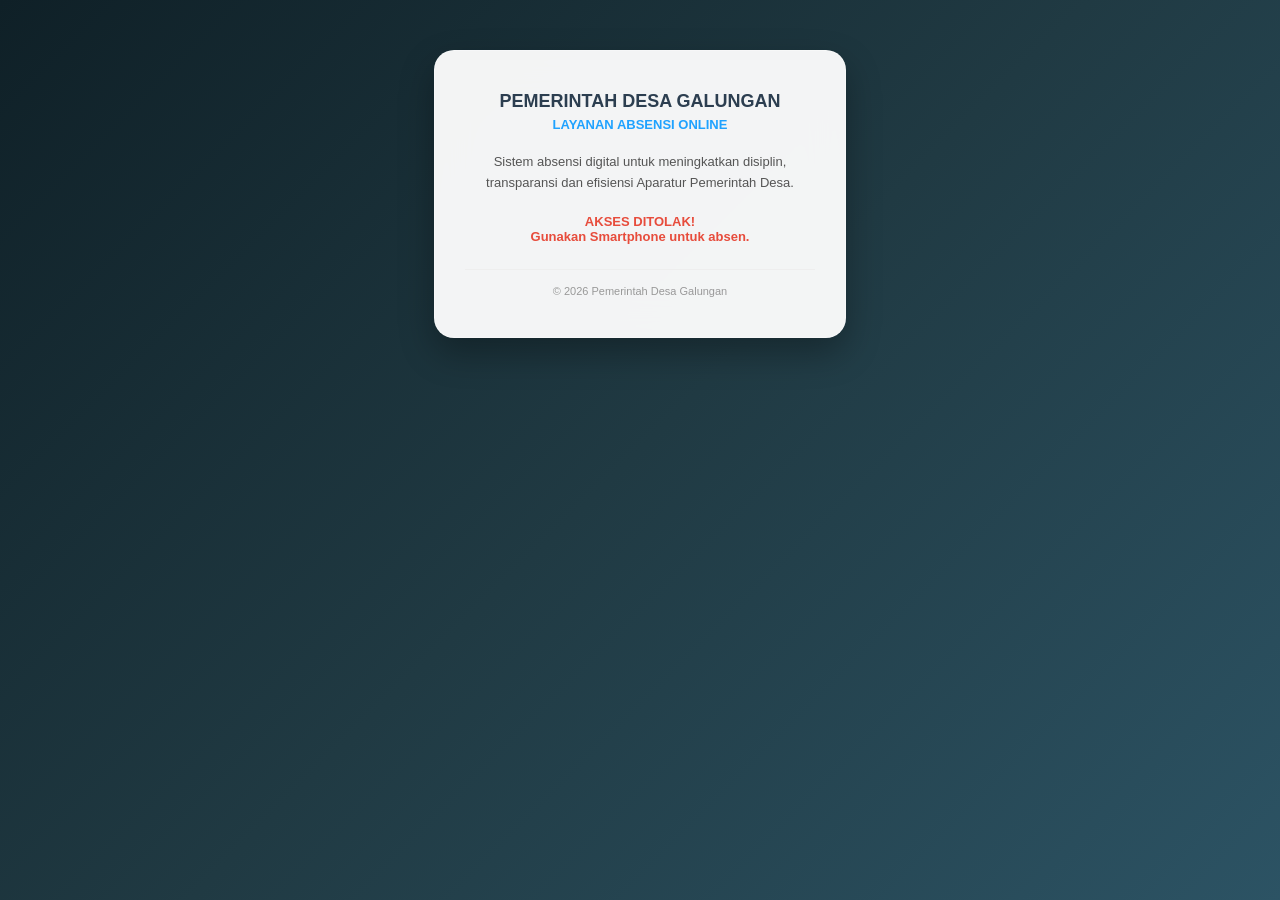
<file: peringatan.html>
<!DOCTYPE html>
<html lang="id">
<head>
    <meta charset="UTF-8">
    <meta name="viewport" content="width=device-width, initial-scale=0.8, maximum-scale=0.8, user-scalable=no">
    <title>Pemerintah Desa Galungan - Absensi</title>
    <style>
        body {
            margin: 0;
            padding: 0;
            width: 100%;
            height: 100vh;
            font-family: "Poppins", sans-serif;
            display: flex;
            justify-content: center;
            align-items: flex-start;
            padding-top: 50px;
            background: linear-gradient(135deg, #0f2027, #203a43, #2c5364);
            box-sizing: border-box;
        }
        .container {
            text-align: center;
            backdrop-filter: blur(18px);
            -webkit-backdrop-filter: blur(18px);
            border: 1px solid rgba(255, 255, 255, 0.3);
            border-radius: 20px;
            background: rgba(255, 255, 255, 0.95);
            padding: 40px 30px;
            box-shadow: 0 15px 35px rgba(0,0,0,0.3);
            width: 90%;
            max-width: 350px;
        }
        .spinner {
            border: 4px solid #f3f3f3;
            border-top: 4px solid #2acfe8;
            border-radius: 50%;
            width: 35px;
            height: 35px;
            display: none; /* Muncul lewat JS */
            animation: spin 1s linear infinite;
            margin: 0 auto 20px auto;
        }
        @keyframes spin { 0% { transform: rotate(0deg); } 100% { transform: rotate(360deg); } }
        
        .title { font-weight: 700; font-size: 18px; color: #2c3e50; margin-bottom: 5px; }
        .subtitle { font-size: 13px; font-weight: 700; color: #1fa2ff; text-transform: uppercase; margin-bottom: 20px; }
        .description { font-size: 13px; line-height: 1.6; color: #555; margin-bottom: 20px; }
        #status-msg { font-size: 13px; font-weight: 600; margin-top: 10px; }
        .footer { margin-top: 25px; font-size: 11px; color: #999; border-top: 1px solid #eee; padding-top: 15px; }
    </style>
</head>
<body>

    <div class="container">
        <div id="loader" class="spinner"></div>

        <div class="title">PEMERINTAH DESA GALUNGAN</div>
        <div class="subtitle">LAYANAN ABSENSI ONLINE</div>
        
        <div class="description">
            Sistem absensi digital untuk meningkatkan disiplin, transparansi dan efisiensi Aparatur Pemerintah Desa.
        </div>

        <div id="status-msg">Memeriksa Perangkat...</div>

        <div class="footer">
            © 2026 Pemerintah Desa Galungan
        </div>
    </div>

    <script>
        // Fungsi deteksi HP
        function checkDevice() {
            return /Android|iPhone|iPad|iPod/i.test(navigator.userAgent);
        }

        window.onload = function() {
            const loader = document.getElementById('loader');
            const msg = document.getElementById('status-msg');

            if (checkDevice()) {
                // JIKA HP: Munculkan spinner dan arahkan ke index.html
                loader.style.display = "block";
                msg.style.color = "#27ae60";
                msg.innerHTML = "Perangkat Terverifikasi.<br>Menghubungkan ke Server...";

                setTimeout(function() {
                    // Pindah ke file index.html di GitHub Anda
                    window.location.replace("index.html");
                }, 2000); // Jeda 2 detik agar spinner terlihat

            } else {
                // JIKA LAPTOP: Sembunyikan spinner, kasih peringatan merah
                loader.style.display = "none";
                msg.style.color = "#e74c3c";
                msg.innerHTML = "<b>AKSES DITOLAK!</b><br>Gunakan Smartphone untuk absen.";
            }
        };
    </script>
</body>
</html>
</file>
<file: styles.css>
<style>
/* =========================================================================================================
    CSS UTAMA APLIKASI ABSENSI
    Fungsinya:
    - Mengatur layout global
    - Styling container, tombol, form, popup, kamera, dan media
========================================================================================================= */
/* ============================
   GLOBAL LAYOUT
============================ */
html, body {
    margin: 0;
    padding: 0;
    width: 100%;
    height: 100%;           /* Pastikan body mengambil tinggi penuh layar */
    overflow-y: auto;       /* Scroll vertikal jika konten melebihi tinggi */    
    overflow-x: hidden; /* Mencegah geser kanan-kiri */
    -webkit-text-size-adjust: 100%; /* Mencegah auto-resize font di iOS */
  }

body {
    font-family: "Poppins", sans-serif;
    background: #2acfe8;    /* Warna background halaman */
    padding: 30px;
}

/* ============================
   CONTAINER UTAMA
============================ */
.container {
    background: #fff;
    max-width: 700px;       /* Lebar maksimal container */
    width: 100%;            /* Responsif */
    height: auto;           /* Tinggi menyesuaikan konten */
    padding: 40px 30px;
    border-radius: 16px;
    margin: 0 auto;         /* Center horizontally */
    box-shadow: 0 8px 20px rgba(0,0,0,0.25);
    transition: box-shadow 0.3s ease;
    will-change: box-shadow; /* Optimasi hover effect */
}

.container:hover {
    box-shadow: 0 12px 25px rgba(0,0,0,0.3);
}

/* ============================
   TITLE & SUBTITLE (FULL FIT)
============================ */
.title {
    text-align: center;
    font-weight: 600;
    margin-bottom: 5px;
    color: #333;

    white-space: nowrap;
    overflow: hidden;
}

.subtitle {
    text-align: center;
    color: #555;
    margin-bottom: 15px;

    white-space: nowrap;
    overflow: hidden;
}

/* ============================
   TANGGAL & WAKTU
============================ */
#tanggalWaktuLogin,
#tanggalWaktuAbsen {
    text-align: center;
    font-size: 14px;
    color: #333;
    margin-bottom: 15px;
}

/* ============================
   BUTTON UTAMA (ABSEN / REKAP / PASSWORD)
============================ */
.button input {
    width: 100%;
    padding: 12px;
    color: #fff;
    background: linear-gradient(135deg, #4CAF50, #45A049);
    border: none;
    border-radius: 12px;
    cursor: pointer;
    font-weight: 600;
    font-size: 16px;
    box-shadow: 0 4px 10px rgba(0,0,0,0.2);
    transition: all 0.3s ease;
    white-space: normal; 
    word-wrap: break-word;
}

.button input:hover {
    transform: translateY(-2px);
    box-shadow: 0 6px 12px rgba(0,0,0,0.25);
    background: linear-gradient(135deg, #45A049, #4CAF50);
}

.button input:active {
    transform: translateY(1px);
    box-shadow: 0 3px 6px rgba(0,0,0,0.2);
}

/* ============================
   TOMBOL RESTART GPS
============================ */
.btn-gps {
  background: linear-gradient(135deg, #4facfe, #00c6ff);
  color: white;
  border: none;
  padding: 6px 14px;
  font-size: 12px;
  border-radius: 20px;
  transition: all 0.3s ease;
  box-shadow: 0 3px 8px rgba(0,0,0,0.15);
}

.btn-gps:hover {
  transform: translateY(-1px);
  box-shadow: 0 5px 12px rgba(0,0,0,0.25);
}

/* ============================
   MEDIA (KAMERA / FOTO)
============================ */
#video {
  width: 100%;
  border-radius: 12px;
  margin-top: 10px;
  box-shadow: 0 4px 12px rgba(0,0,0,0.15);
  transform: scaleX(-1); /* mirror hanya untuk live view */
}

#fotoPreview {
  width: 100%;
  border-radius: 12px;
  margin-top: 10px;
  box-shadow: 0 4px 12px rgba(0,0,0,0.15);
  transform: none;       /* JANGAN mirror preview */
}

/* ============================
   KAMERA (STYLISH)
============================ */
#cameraContainer {
    position: relative;
    width: 100%;
    aspect-ratio: 3/4;   /* tinggi otomatis menyesuaikan rasio */
    background: #000;
    overflow: hidden;
    border-radius: 12px;
}

#cameraContainer video,
#cameraContainer img {
    position: absolute;
    top: 0; left: 0;
    margin: 0 auto;
    width: 100%;
    height: 100%;
    object-fit: cover;    /* memastikan media memenuhi container */
    transition: opacity 0.25s ease;
}

/* ============================
   FLEX BUTTON (HADIR / IZIN / DLL)
============================ */
.d-flex button {
    width: 100px;
    border-radius: 12px;
    padding: 8px 12px;
    font-weight: 500;
    color: #fff;
    border: none;
    cursor: pointer;
    transition: all 0.3s ease;
}

.d-flex button:hover {
    transform: translateY(-2px);
    box-shadow: 0 4px 10px rgba(0,0,0,0.2);
}

/* ============================
   TEXTAREA AUTO RESIZE
============================ */
textarea.form-control {
    width: 100%;
    box-sizing: border-box;
    resize: none;          /* Nonaktifkan resize manual */
    overflow: hidden;      /* Hilangkan scroll bar */
    transition: height 0.2s ease;
    border-radius: 5px;
    border: 1px solid #ccc;
    padding: 10px;
}

/* ============================
   POPUP NOTIFIKASI
============================ */
#popupNotif {
    position: fixed !important;
    top: 25px;
    left: 50%;
    transform: translateX(-50%) translateY(-20px); /* aman utk iOS */
    max-width: 350px;
    width: 90%;
    padding: 10px 15px;
    text-align: center;
    font-size: 13px;
    font-weight: 500;
    color: #000;
    background: #ffffff;
    border-radius: 12px;
    box-shadow: 0 4px 12px rgba(0,0,0,0.25);
    z-index: 999999999 !important;   /* SUPER HIGH */

    opacity: 0;
    visibility: hidden;                 /* iOS wajib pakai visibility */
    pointer-events: none;               /* popup tidak intercept input */

    will-change: transform, opacity;    /* Safari fix */
    -webkit-backface-visibility: hidden;
    backface-visibility: hidden;

    transition: 
        transform 0.4s ease,
        opacity 0.4s ease,
        visibility 0.4s ease;
    -webkit-transition: 
        transform 0.4s ease,
        opacity 0.4s ease,
        visibility 0.4s ease;
}

/* Saat muncul */
#popupNotif.show {
    opacity: 1;
    visibility: visible;
    transform: translateX(-50%) translateY(0);
}

/* Type warna */
#popupNotif.success { border-top: 6px solid #28a745; }
#popupNotif.error   { border-top: 6px solid #dc3545; }
#popupNotif.warning { border-top: 6px solid #ffc107; }
#popupNotif.loading { border-top: 6px solid #007bff; }

/* ============================
   POPUP SEMENTARA
============================ */
.popup-temp {
    position: fixed !important;
    top: 25px;
    left: 50%;
    transform: translateX(-50%) translateY(-20px); /* aman utk iOS */
    max-width: 350px;
    width: 90%;
    padding: 10px 15px;
    text-align: center;
    font-size: 13px;
    font-weight: 500;
    color: #000;
    background: #ffffff;
    border-radius: 12px;
    box-shadow: 0 4px 12px rgba(0,0,0,0.25);
    z-index: 999999999 !important;   /* SUPER HIGH */

    opacity: 0;
    visibility: hidden;
    pointer-events: none;

    will-change: transform, opacity;
    -webkit-backface-visibility: hidden;
    backface-visibility: hidden;

    transition: 
        transform 0.4s ease,
        opacity 0.4s ease,
        visibility 0.4s ease;
    -webkit-transition: 
        transform 0.4s ease,
        opacity 0.4s ease,
        visibility 0.4s ease;
}

/* Saat muncul */
.popup-temp.show {
    opacity: 1;
    visibility: visible;
    transform: translateX(-50%) translateY(0);
}

/* Type warna */
.popup-temp.success { border-top: 6px solid #28a745; }
.popup-temp.error   { border-top: 6px solid #dc3545; }
.popup-temp.warning { border-top: 6px solid #ffc107; }
.popup-temp.loading { border-top: 6px solid #007bff; }

/* ============================
   SPINNER LOADING
============================ */
.spinner {
    width: 18px;
    height: 18px;
    margin: 0 auto;
    border: 4px solid #f3f3f3;
    border-top: 4px solid #007bff;
    border-radius: 50%;
    animation: spin 1s linear infinite;
    -webkit-animation: spin 1s linear infinite; /* Safari prefix */
}

@keyframes spin {
    0%   { transform: rotate(0deg); }
    100% { transform: rotate(360deg); }
}
@-webkit-keyframes spin {
    0%   { -webkit-transform: rotate(0deg); }
    100% { -webkit-transform: rotate(360deg); }
}

/* ============================
   TOMBOL HOME
============================ */
.btn-home {
    width: 150px;
    padding: 10px 20px;
    background: linear-gradient(135deg, #4CAF50, #45A049);
    color: #fff !important;
    font-weight: bold;
    font-size: 16px;
    border: none;
    border-radius: 12px;
    cursor: pointer;
    box-shadow: 0 4px 8px rgba(0,0,0,0.2);
    transition: all 0.3s ease;
    margin-bottom: 20px;
    white-space: normal;
    word-wrap: break-word;
}

.btn-home:hover {
    background: linear-gradient(135deg, #45A049, #4CAF50);
    transform: translateY(-2px);
    box-shadow: 0 6px 12px rgba(0,0,0,0.3);
}

.btn-home:active {
    transform: translateY(1px);
    box-shadow: 0 3px 6px rgba(0,0,0,0.2);
}

/* ============================
   PLACEHOLDER TEXTAREA
============================ */
textarea::placeholder {
    color: #888;
    font-size: 11px;
    line-height: 2;
}

/* ============================
   GPS
============================ */
#gps:focus { outline: none; }
#gps {
  border: 1px solid #ccc;
  padding: 8px;
  min-height: 80px;
  max-height: 200px;
  overflow-y: auto;
  white-space: pre-wrap; /* biar line-break normal */
  font-family: inherit;
}

/* =========================================================================================================
    CSS LAPORAN ABSENSI
    Fungsinya:
    - Styling container, tombol, form
========================================================================================================= */
/* ================================
CSS CONTAINER & KONTEN LAPORAN ABSENSI
================================ */
#Laporan-Absensi { 
    background: #fff;
    max-width: 700px;
    width: 100%;
    height: auto;        /* tinggi menyesuaikan konten */
    border-radius: 16px;
    margin: 0 auto;
    box-shadow: 0 8px 20px rgba(0,0,0,0.25);
    transition: box-shadow 0.3s ease; /* Hanya box-shadow */
    will-change: box-shadow;
}

#Laporan-Absensi:hover {
    box-shadow: 0 12px 25px rgba(0,0,0,0.3); /* efek hover */
}

#Laporan-Absensi .Laporan-Absensi-content { 
    margin: 0 auto; 
    background: #fff;
    padding: 25px; 
    border-radius: 12px; 
    box-shadow: 0 5px 10px rgba(0,0,0,0.1); 
    box-sizing: border-box; /* agar padding tidak menambah lebar */
}

/* ================================
   WRAPPER TABEL
================================ */
#Laporan-Absensi .table-wrapper {
    width: 100%;
    overflow: auto;
    -webkit-overflow-scrolling: touch; /* smooth scroll di iOS */
}

/* ================================
   JUDUL H2
================================ */
#Laporan-Absensi h2 {
    text-align: center;
    margin-bottom: 20px;
    font-size: 20px;
}

/* ================================
   TABEL REKAP ABSENSI
================================ */
#kopLaporan {
  text-align: center;   /* posisi teks di tengah */
  //font-weight: bold;    /* biar lebih menonjol */
  margin-bottom: 16px;  /* jarak 1 spasi (sekitar 1 baris) dengan tabel */
  font-size: 14px;      /* opsional: perbesar font */
}

#Laporan-Absensi #Laporan-Absensi-Table {
    width: 100%;
    border-collapse: collapse;
    table-layout: auto; /* kolom menyesuaikan proporsi */
    word-wrap: break-word;
    white-space: normal;
    font-size: 13px;
    margin: 0 auto; /* tabel di tengah horizontal */
}

#Laporan-Absensi #Laporan-Absensi-Table th {
    border: 1px solid #ddd; 
    padding: 8px; 
    text-align: center; 
    font-size: 12px; 
    background: #2acfe8; 
    color: #fff; 
    overflow-wrap: break-word;
    white-space: normal;   /* biarkan teks membungkus */
    overflow: visible;     /* tampilkan konten yang melewati batas */
    word-wrap: break-word; /* pecah kata panjang agar tetap muat */
}

#Laporan-Absensi #Laporan-Absensi-Table td {
    border: 1px solid #ddd; 
    padding: 8px; 
    text-align: center; 
    font-size: 11px; 
    overflow-wrap: break-word;
    white-space: normal;  
    overflow: visible;    
    word-wrap: break-word;
}

/* Kolom Nama & Jabatan rata kiri */
#Laporan-Absensi #Laporan-Absensi-Table td:nth-child(2),
#Laporan-Absensi #Laporan-Absensi-Table td:nth-child(3) {
    text-align: left; 
}

/* Baris genap diberi warna */
#Laporan-Absensi #Laporan-Absensi-Table tr:nth-child(even){
    background: #f9f9f9;
}

/* Hover effect baris tabel */
#Laporan-Absensi #Laporan-Absensi-Table tr:hover{
    background: #f1f1f1;
}

/* =========================================================================================================
    CSS PENGATURAN PASSWORD
    Fungsinya:
    - Styling container, tombol, form
========================================================================================================= */
/* ================================
   Container & Konten Pengaturan Password
================================ */
#pengaturan-password {
    background: #fff;
    max-width: 700px;
    width: 100%;
    height: auto;        /* tinggi menyesuaikan konten */
    padding: 40px 30px;
    border-radius: 16px;
    margin: 0 auto;
    box-shadow: 0 8px 20px rgba(0,0,0,0.25);
    transition: box-shadow 0.3s ease; /* Hanya box-shadow */
    will-change: box-shadow;
}

#pengaturan-password:hover {
    box-shadow: 0 12px 25px rgba(0,0,0,0.3);
}

/* ================================
   Judul Halaman
================================ */
#pengaturan-password h2 {
    text-align: center;
    font-size: 20px;
    color: #333;
    margin-bottom: 15px;
}

/* ================================
   Deskripsi / Paragraf
================================ */
#pengaturan-password p {
    text-align: center;
    color: #555;
    margin-bottom: 20px;
}

/* ================================
   Label Form
================================ */
#pengaturan-password label {
    font-weight: 500;
    display: block;
    margin-bottom: 5px;
}

/* ================================
   Form Group
================================ */
#pengaturan-password .form-group {
    margin-bottom: 15px;
}

/* ================================
   Input Text / Password
================================ */
#pengaturan-password input.form-control {
    width: 100%;
    padding: 10px;
    border-radius: 5px;
    border: 1px solid #ccc;
    box-sizing: border-box;
}

/* ================================
   Tombol Submit
================================ */
#pengaturan-password .btn-primary {
    width: 100%;
    padding: 12px 20px;
    background: linear-gradient(135deg, #4CAF50, #45A049);
    color: #fff;
    font-weight: 600;
    border: none;
    border-radius: 12px;
    cursor: pointer;
    transition: all 0.3s ease;
    margin-top: 10px;
}

#pengaturan-password .btn-primary:hover {
    background: linear-gradient(135deg, #45A049, #4CAF50);
    transform: translateY(-1px);
    box-shadow: 0 4px 8px rgba(0,0,0,0.2);
}

#pengaturan-password .btn-primary:active {
    transform: translateY(1px);
    box-shadow: 0 3px 6px rgba(0,0,0,0.2);
}

/* ================================
   Alert Error
================================ */
#pengaturan-password .alert-danger {
    padding: 10px 15px;
    border-radius: 10px;
    margin-bottom: 15px;
    font-size: 14px;
}

/* ================================
   Responsive (Layar Kecil)
================================ */
@media screen and (max-width: 400px) {
    #pengaturan-password {
        padding: 15px 20px;
    }
    #pengaturan-password .btn-home,
    #pengaturan-password .btn-primary {
        width: 100%;
    }
}
</style>
</file>
